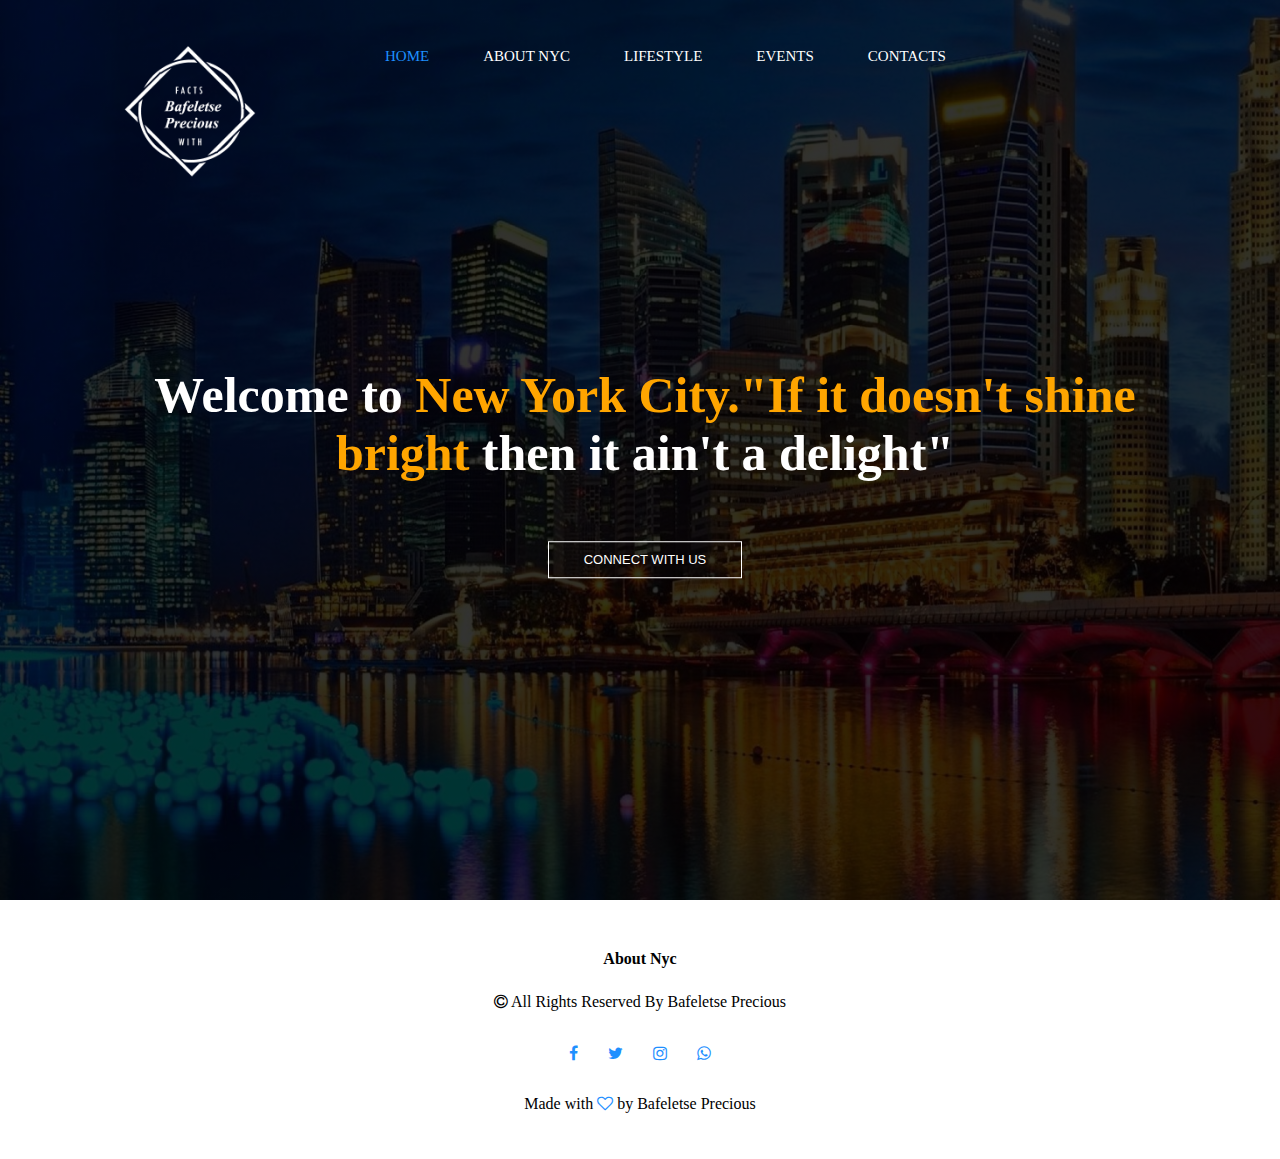
<file: WMD ASSIGNMENT 2021/index.html>
<html>
<head>
     <meta name="viewport" content="width=device-width, initial-scale=1.0">
     <title>NYC Website Homepage - Bafeletse Precious</title>
	 <link rel="stylesheet" href="mystyle.css">
	 <link rel="stylesheet" href="https://stackpath.bootstrapcdn.com/font-awesome/4.7.0/css/font-awesome.min.css">
</head>

<body class="class-for-index">
  
  <section class="header">
	
	<div class="nav-bar">
	    
		<div class="nav-logo">
		    <img src="Logo2.png">
	    </div>

        <div class="nav-links" id="nav-links">
			 <i class="fa fa-close" onclick="closeMenu()"></i>	

		<ul>
		    <a class="current" href="index.html"><li>HOME</li></a>
			<a href="aboutnyc.html"><li>ABOUT NYC</li></a>
			<a href="lifestyle.html"><li>LIFESTYLE</li></a>
			<a href="events.html"><li>EVENTS</li></a>
			<a href="contacts.html"><li>CONTACTS</li></a>
		</ul>

	 </div>
	 <i class="fa fa-bars" onclick="showMenu()"></i>	
	 </div>
	 
	 <div class="banner-title">
	    <h1>Welcome to <span>New York City."If it doesn't shine bright </span>then it ain't a delight"</h1><br>
		</br><a href="connectwithus.html"><button type="button" class="btn">CONNECT WITH US</button></a>
	</div>
 
  </section>
  
  
<!--------footer----->

<section class="footer">
   <h4>About Nyc</h4>
   <p><i class="fa fa-copyright"></i> All Rights Reserved By Bafeletse Precious</p>

   <div class="icons">
   <i class="fa fa-facebook"></i>
   <i class="fa fa-twitter"></i>
   <i class="fa fa-instagram"></i>
   <i class="fa fa-whatsapp"></i>
   </div>

   <p>Made with <i class="fa fa-heart-o"></i> by Bafeletse Precious</p>

</section>


















 <!-----------JavaScript for Toggle Menu-------->
    <script>
	    var show = document.getElementById("nav-links");
         function showMenu(){
		    show.style.right = "0";
		 
		 }
		  function closeMenu(){
		    show.style.right = "-200px";
		 }
    </script>	  
</body>
</html>
</file>
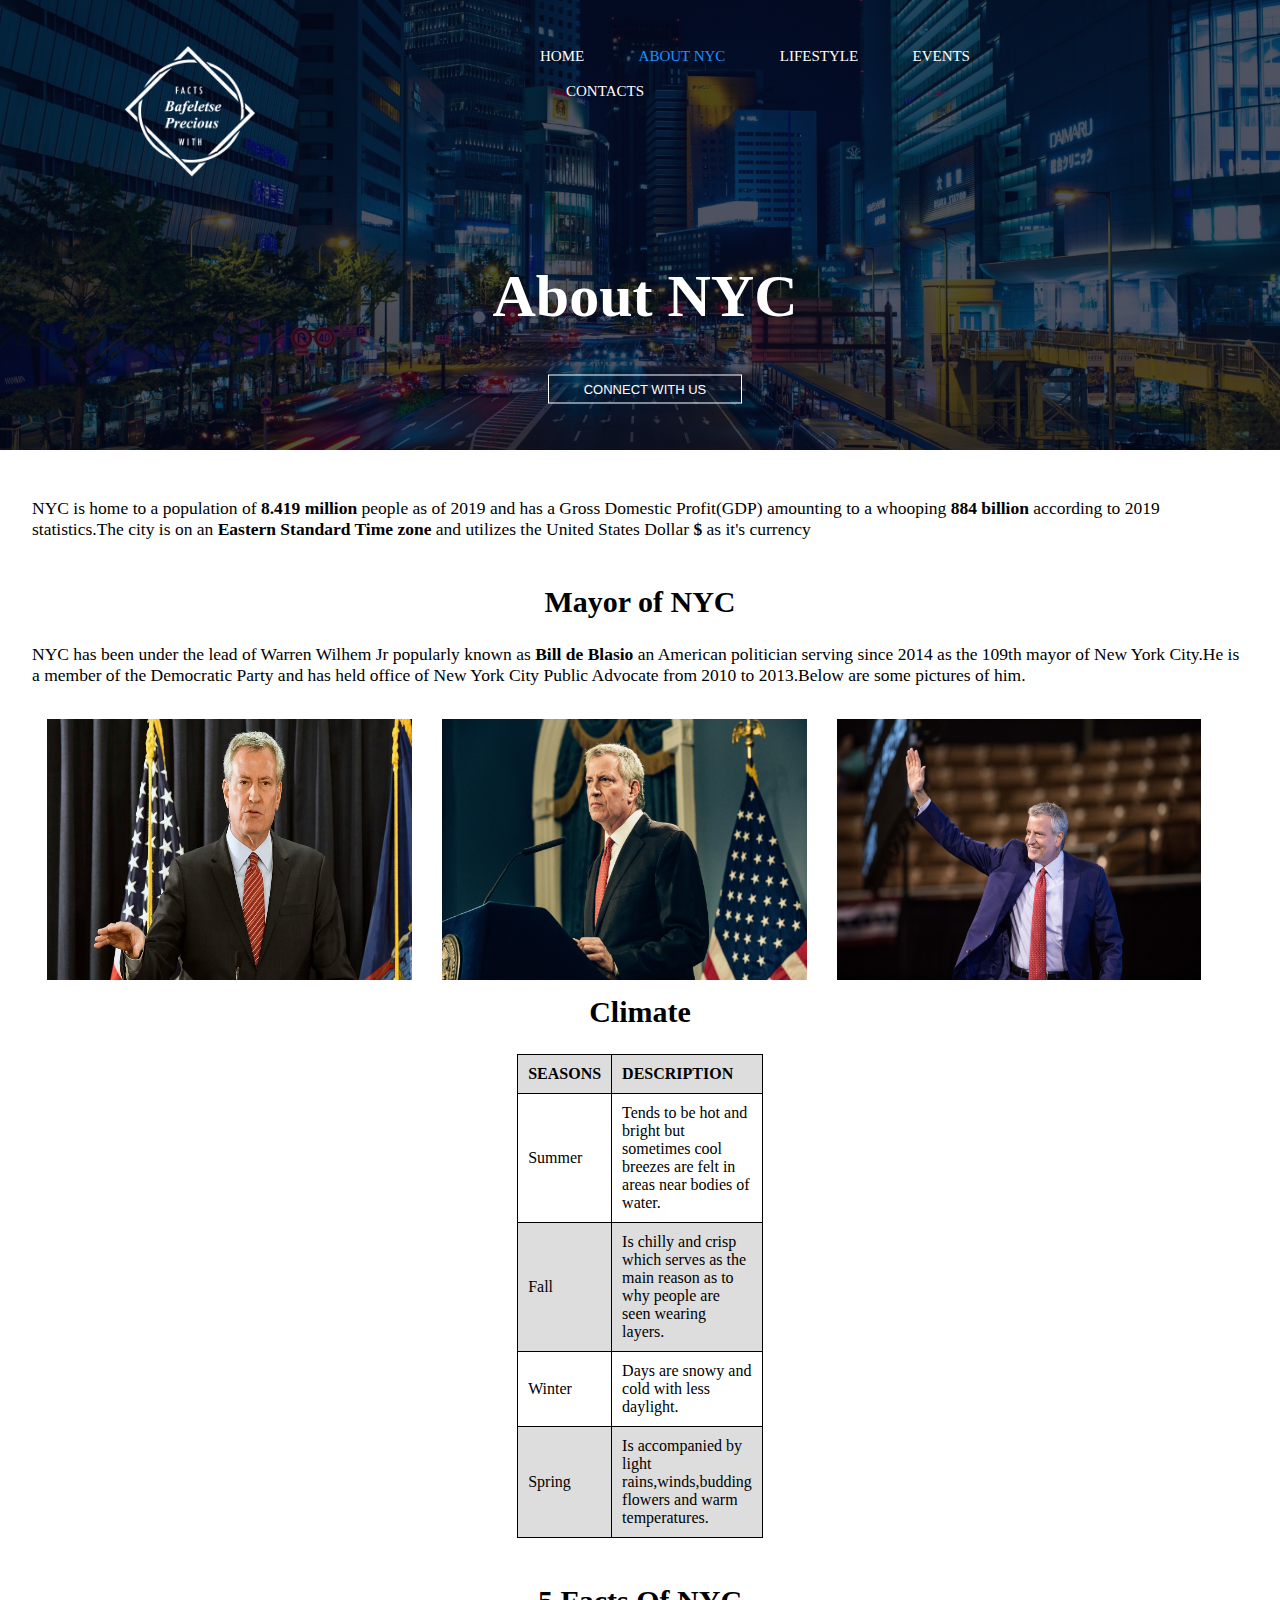
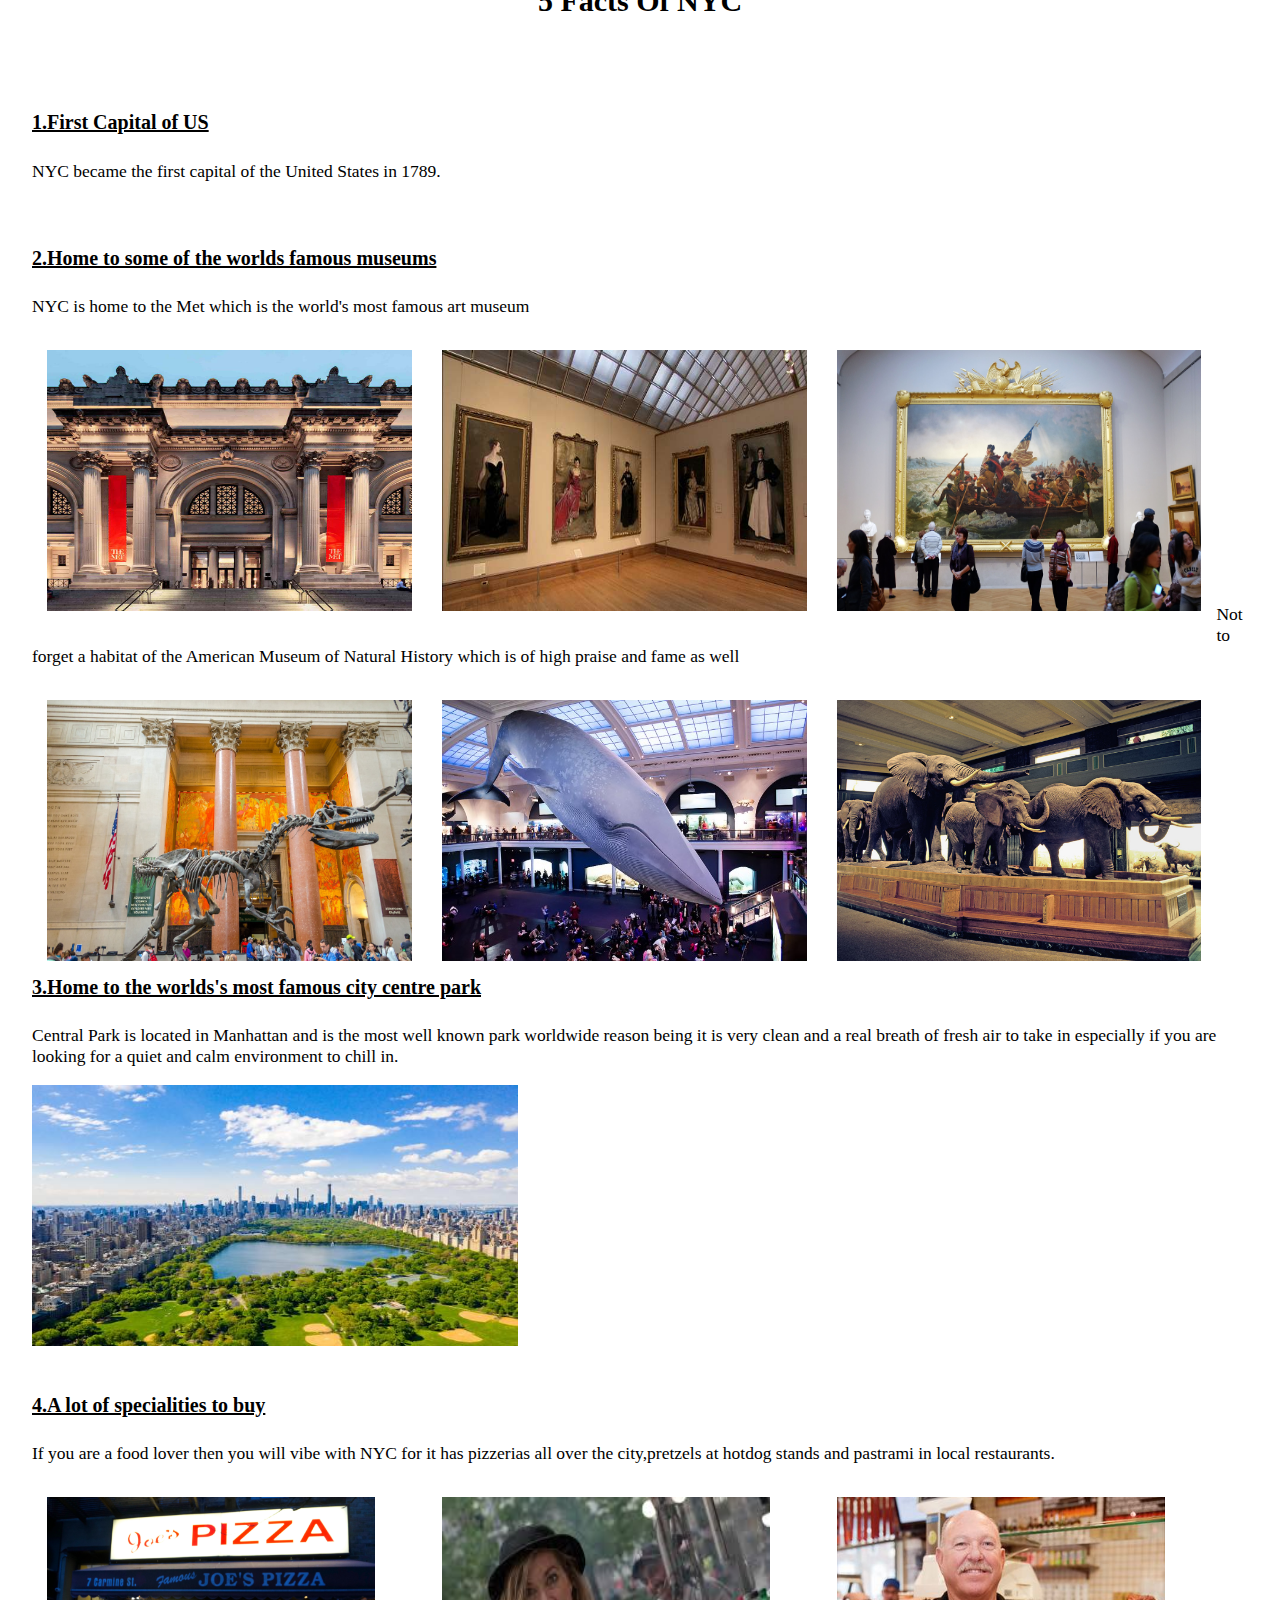
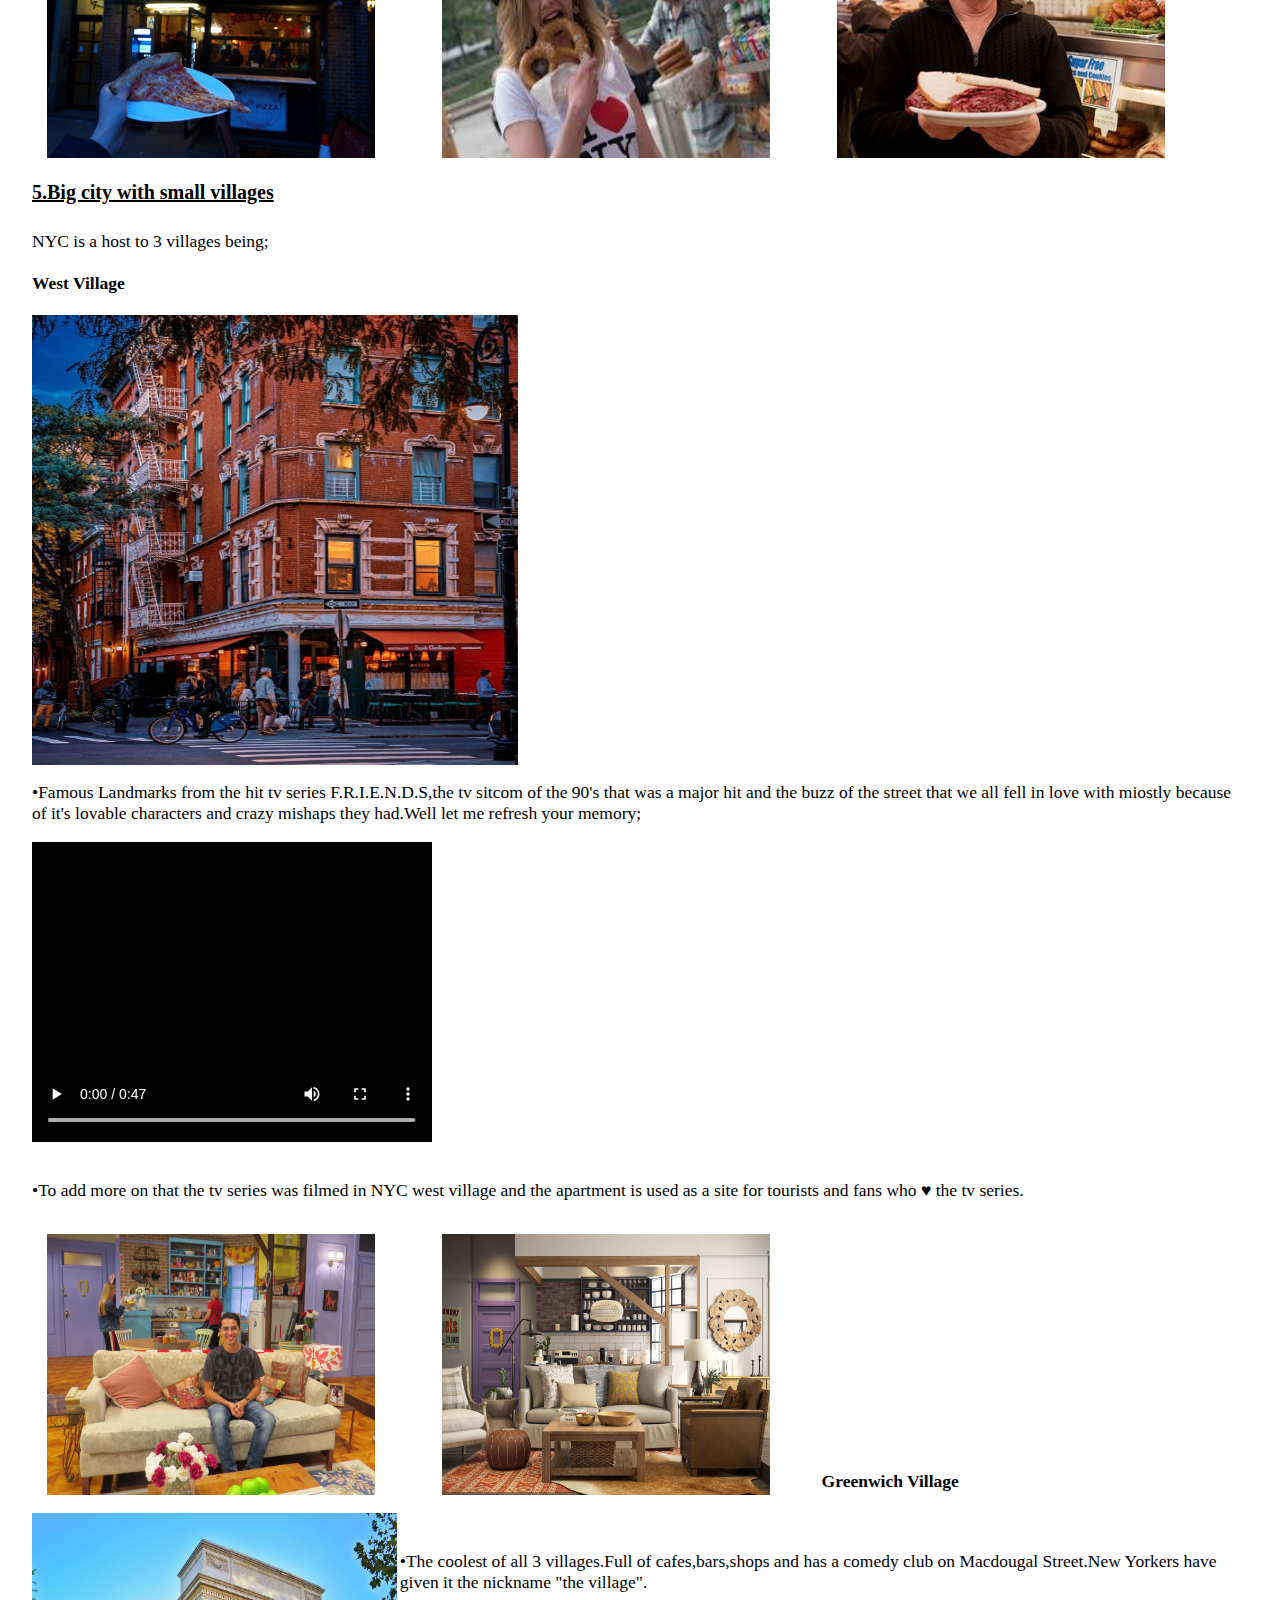
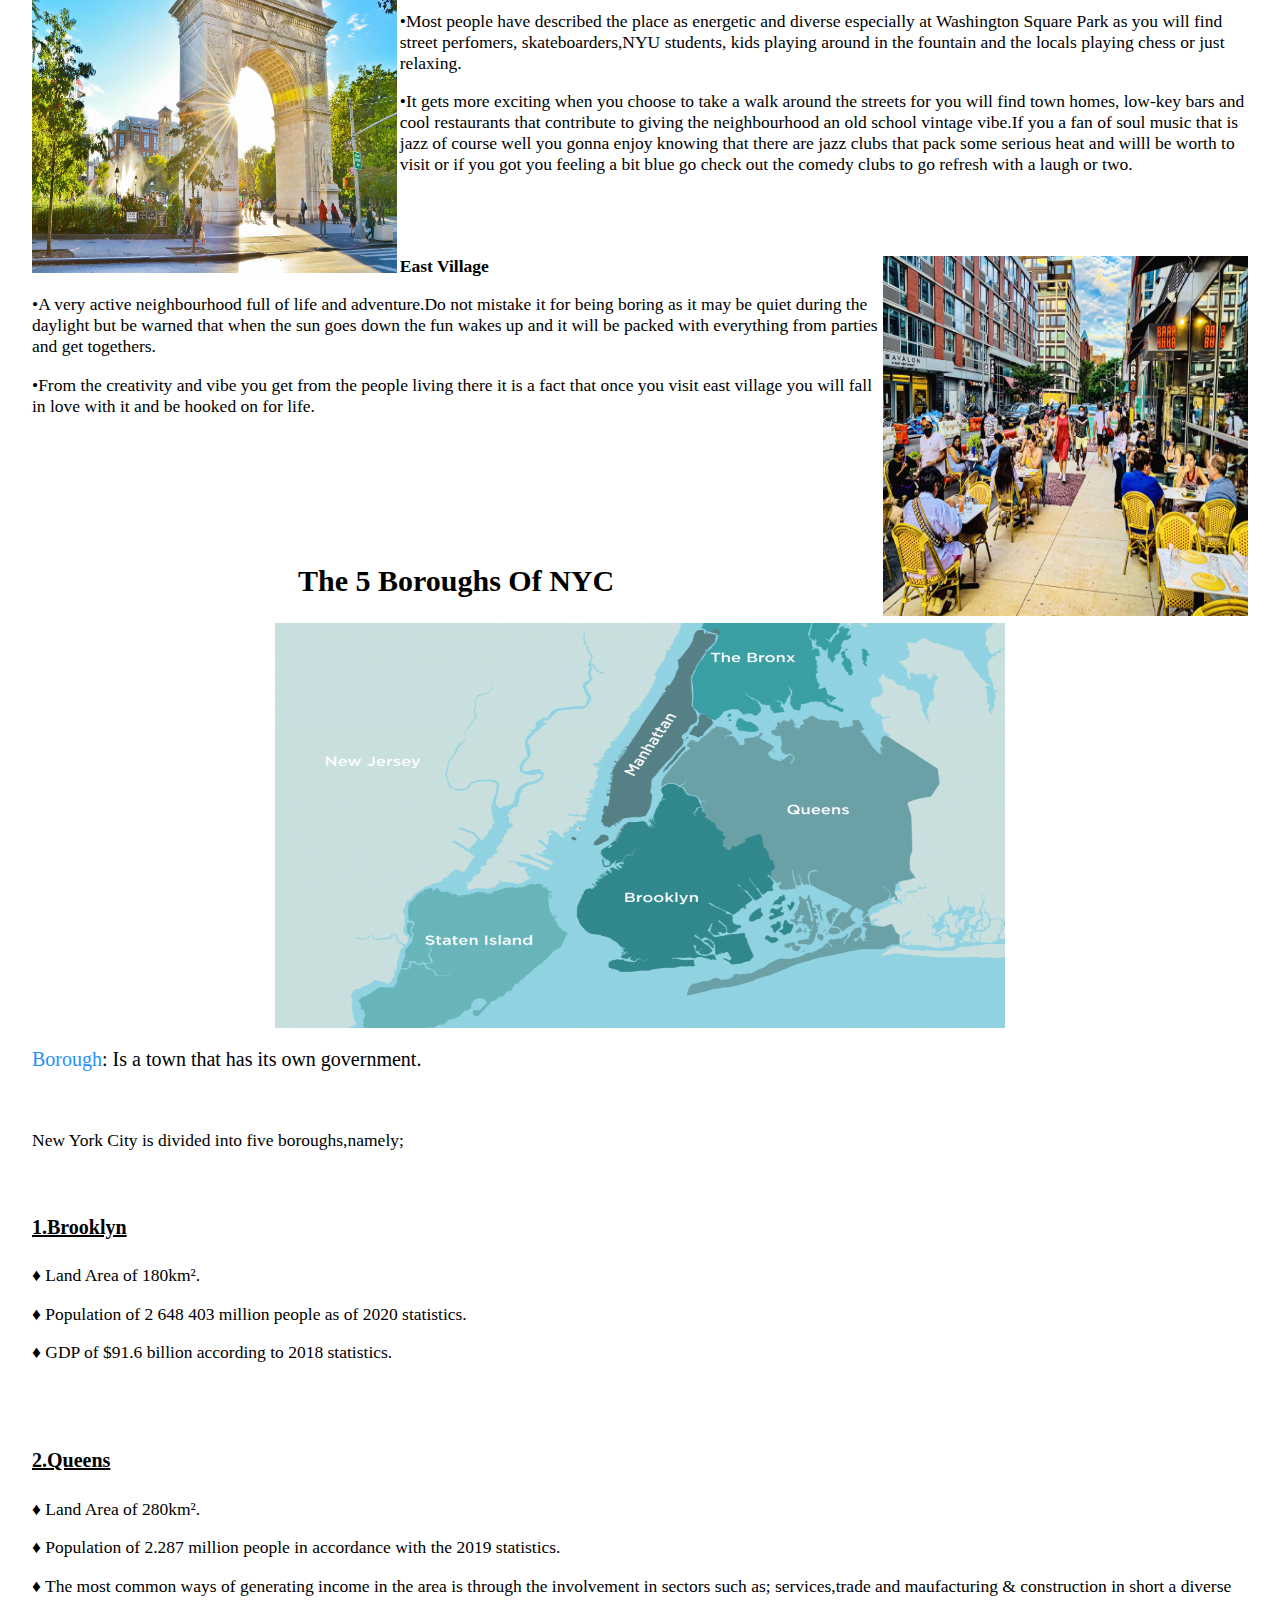
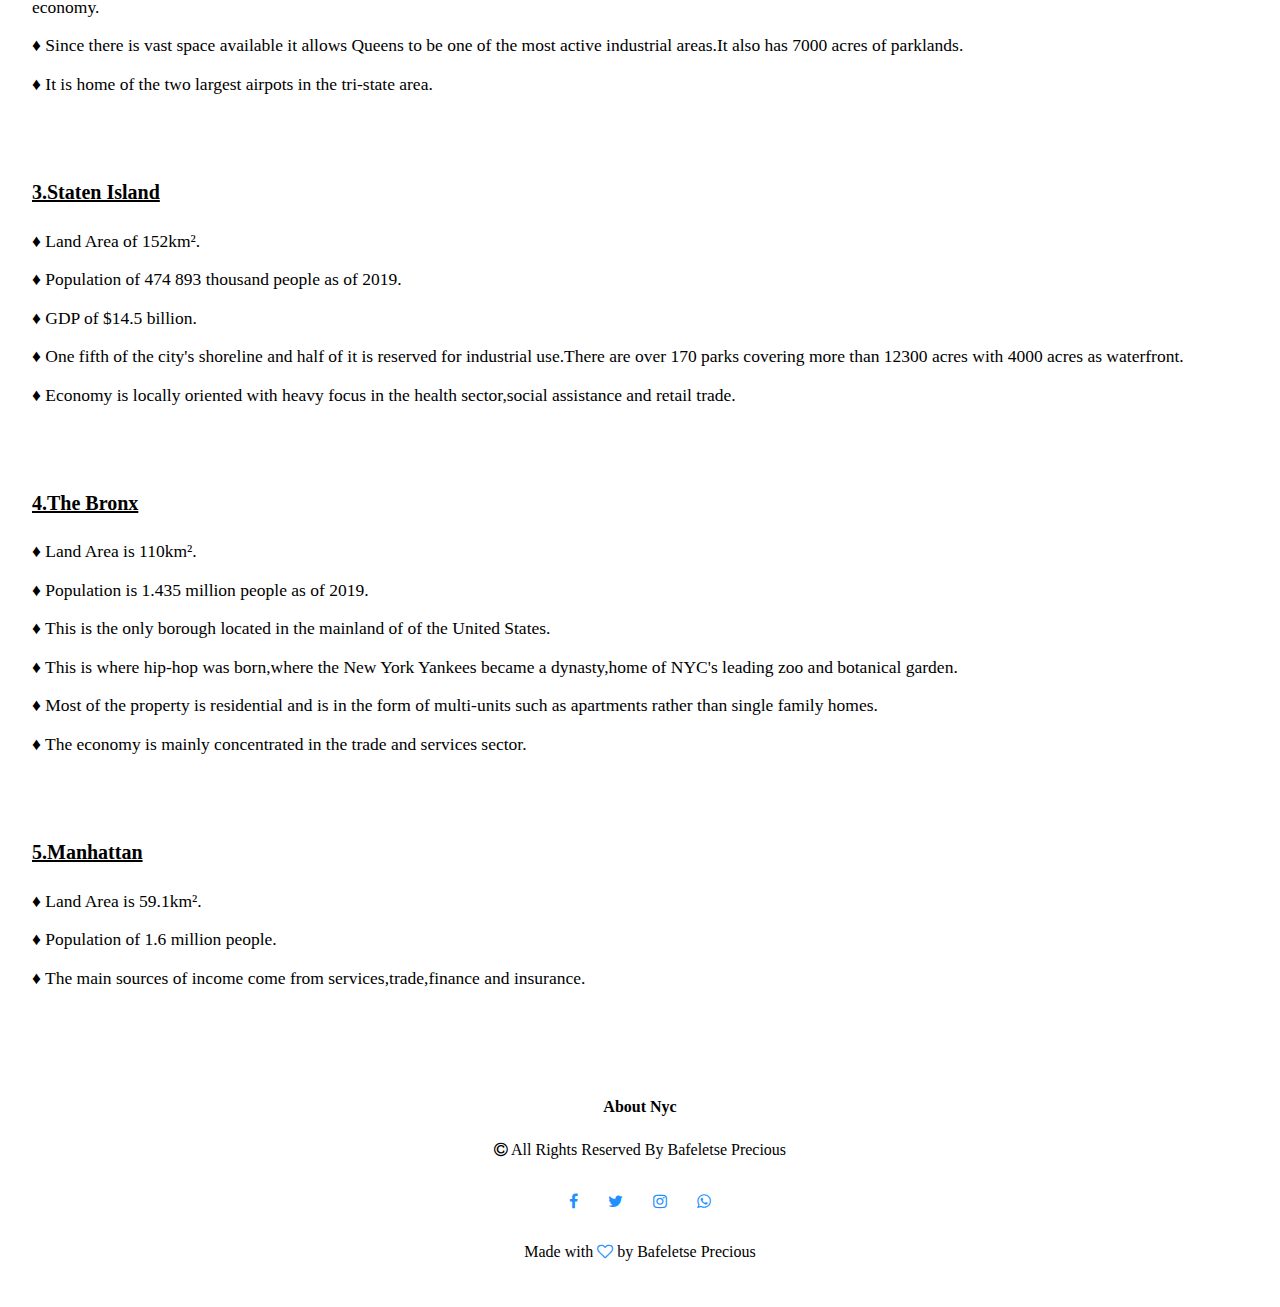
<file: WMD ASSIGNMENT 2021/aboutnyc.html>
<html>
<head>
     <meta name="viewport" content="width=device-width, initial-scale=1.0">
     <title>NYC Website about nyc page - Bafeletse Precious</title>
	 <link rel="stylesheet" href="style.css">
	 <link rel="stylesheet" href="https://stackpath.bootstrapcdn.com/font-awesome/4.7.0/css/font-awesome.min.css">
</head>

<body class="class-for-index">
  
  <section class="sub-header">
	
	<div class="nav-bar">
	   
		<div class="nav-logo">
		    <img src="Logo2.png">
	    </div>

        <div class="nav-links" id="nav-links">
			 <i class="fa fa-close" onclick="closeMenu()"></i>	

		<ul>
		    <a href="index.html"><li>HOME</li></a>
			<a class="current" href="aboutnyc.html"><li>ABOUT NYC</li></a>
			<a href="lifestyle.html"><li>LIFESTYLE</li></a>
			<a href="events.html"><li>EVENTS</li></a>
			<a href="contacts.html"><li>CONTACTS</li></a>
		</ul>
 
	 
	 </div>
	 <i class="fa fa-bars" onclick="showMenu()"></i>	
	 </div>
	 
	 <div class="banner-title">
	    <h1>About NYC</h1><br>
		<a href="connectwithus.html"><button type="button" class="btn">CONNECT WITH US</button></a>
	</div>
	 
	 
  </section>
  
  <!------ ABOUT NYC content ------>
  
  <section class="aboutnyc">
     
	 
	<p>NYC is home to a population of <b>8.419 million</b> people as of 2019 and has a Gross Domestic Profit(GDP) amounting to a whooping <b>884 billion</b> according to 2019 statistics.The city is on an <b>Eastern Standard Time zone</b> and utilizes the United States Dollar <b>$</b> as it's currency<br>
	  
	  <br><h2>Mayor of NYC</h2>
	  <p>NYC has been under the lead of Warren Wilhem Jr popularly known as <b>Bill de Blasio</b> an American politician serving since 2014 as the 109th mayor of New York City.He is a member of the Democratic Party and has held office of New York City Public Advocate from 2010 to 2013.Below are some pictures of him.</p>
	  
	  <div class="column">
	  <img src="Mayor4.jpg" alt="MAYOR NYC" height="29%" width="100%;">
	  </div>
	  
	  <div class="column">
	  <img src="Mayor2.jpg" alt="MAYOR NYC" height="29%" width="100%;">
	  </div>
	  
	  <div class="column">
	  <img src="Mayor3.jpg" alt="MAYOR NYC" height="29%" width="100%;">
	  </div>
	
	 <h2>Climate</h2>
	 
	 <table>
	 <tr>
	    <th>SEASONS</th>
		<th>DESCRIPTION</th>
	 </tr>
	 <tr>
	    <td>Summer</td>
		<td>Tends to be hot and bright but sometimes cool breezes are felt in areas near bodies of water.</td>
	 </tr>
	 <tr>
	    <td>Fall</td>
		<td>Is chilly and crisp which serves as the main reason as to why people are seen wearing layers.</td>
	 </tr>
	 <tr>
	    <td>Winter</td>
		<td>Days are snowy and cold with less daylight.</td>
	 </tr>
	 <tr>
	    <td>Spring</td>
		<td>Is accompanied by light rains,winds,budding flowers and warm temperatures.</td>
	 </tr>
	 </table>
	 
	 
	 
	 
	  
	  <br>
	  <h2>5 Facts Of NYC</h2>
	  </br>
	  
	  <br>
	  <h4>1.First Capital of US</h4>
	  <p>NYC became the first capital of the United States in 1789.</p>
	  </br>
	 
	  <h4>2.Home to some of the worlds famous museums</h4>
	  <p>NYC is home to the Met which is the world's most famous art museum</p>
	 
	  <div class="column">
	  <img src="met.jpg" alt="met NYC" style="width:100%;height:29%;">
	  </div>
	  <div class="column">
	  <img src="met2.jpg" alt="met NYC" style="width:100%;height:29%;">
	  </div>
	  <div class="column">
	  <img src="met3.jpg" alt="met NYC" style="width:100%;height:29%;">
	  </div>
	  </br>
	  
	  <br>
	  <br></br>
	  <br></br>
	  <br></br>
	  <br></br>
	  <br></br><p>Not to forget a habitat of the American Museum of Natural History which is of high praise and fame as well</p>
	  <div class="column">
	  <img src="museum.jpg" alt="the museum NYC" style="width:100%;height:29%;">
	  </div>
	  <div class="column">
	  <img src="museum2.jpg" alt="the museum NYC" style="width:100%;height:29%;">
	  </div>
	  <div class="column">
	  <img src="museum3.jpg" alt="the museum NYC" style="width:100%;height:29%;">
	  </div><br></br>
	  </br>
	
	  
	  <br></br>
	  <br></br>
	  <br>
	  <br><h4></br><br></br>3.Home to the worlds's most famous city centre park</h4>
	  <p>Central Park is located in Manhattan and is the most well known park worldwide reason being it is very clean and a real breath of fresh air to take in especially if you are looking for a quiet and calm environment to chill in.</p>
	  <img src="NYC central park 2.jpg" alt="NYC central park" style="width:40%;height:29%;">
	  </br>
	  
	  <br>
	  <h4>4.A lot of specialities to buy</h4>
	  <p>If you are a food lover then you will vibe with NYC for it has pizzerias all over the city,pretzels at hotdog stands and pastrami in local restaurants.</p>
	  <div class="column">
	  <img src="pizza.jpg" alt="pizza NYC" style="width:90%;height:29%;">
	  </div>
	  <div class="column">
	  <img src="pretzels.jpg" alt="pretzels NYC" style="width:90%;height:29%;">
	  </div>
	  <div class="column">
	  <img src="pastrami.jpg" alt="pastrami NYC" style="width:90%;height:29%;">
	  </div>
	  </br><br></br><br></br><br></br>
	  
	  <br></br><br></br>
	  <br></br><h4>5.Big city with small villages</h4>
	  
	  <p>NYC is a host to 3 villages being;<br>
	  
	  <br><b>West Village</b></br>
	  <br><img src="west.jpg" alt="west village" style="width:40%;height:50%;">
	  <p>•Famous Landmarks from the hit tv series F.R.I.E.N.D.S,the tv sitcom of the 90's that was a major hit and the buzz of the street that we all fell in love with miostly because of it's lovable characters and crazy mishaps they had.Well let me refresh your memory;</p>
	  <video width="400" height="300" controls>
      <source src="theme song.mp4" type="video/mp4" alt="Your browser does not support HTML video.">
      </video>
	  <br></br>
	  <p>•To add more on that the tv series was filmed in NYC west village and the apartment is used as a site for tourists and fans who ♥ the tv series.</p>
      
	  <div class="column">
	  <img src="apartment.jpg" alt="friends apartment" style="width:90%;height:29%;">
	  </div>
	  
	  <div class="column">
	  <img src="apartment2.jpg" alt="friends apartment" style="width:90%;height:29%;">
	  </div>
	  
	  </br><br></br><br></br><br></br>
	  
	  <br></br><br></br> 
	 
	  <br><b>Greenwich Village</b></br>
	  <br><img src="Greenwich.jpg" alt="greenwich village" align="left" style="width:30%;height:40%;"></br>
	  <p>•The coolest of all 3 villages.Full of cafes,bars,shops and has a comedy club on Macdougal Street.New Yorkers have given it the nickname "the village".</p>
	  <p>•Most people have described the place as energetic and diverse especially at Washington Square Park as you will find street perfomers, skateboarders,NYU students, kids playing around in the fountain and the locals playing chess or just relaxing.</p>
	  <p>•It gets more exciting when you choose to take a walk around the streets for you will find town homes, low-key bars and cool restaurants that contribute to giving the neighbourhood an old school vintage vibe.If you a fan of soul music that is jazz of course well you gonna enjoy knowing that there are jazz clubs that pack some serious heat and willl be worth to visit or if you got you feeling a bit blue go check out the comedy clubs to go refresh with a laugh or two.</p>
	  <br></br>
	  
	  
	  <br><b>East Village</b>
	  <img src="east.jpg" alt="east village" align="right" style="width:30%;height:40%;"></br>
	  <p>•A very active neighbourhood full of life and adventure.Do not mistake it for being boring as it may be quiet during the daylight but be warned that when the sun goes down the fun wakes up and it will be packed with everything from parties and get togethers.</p>
	  <p>•From the creativity and vibe you get from the people living there it is a fact that once you visit east village you will fall in love with it and be hooked on for life.</p>
	  
	  
	  <br><br></br><br></br>
	  
	  <h2>The 5 Boroughs Of NYC</h2>
	  
	  <img src="nyc boroughs2.png" alt="nyc boroughs" style="width:60%;height:45%;" class="center">
	  
	  <p style="font-size:20px">
	  <span>Borough</span>: Is a town that has its own government.
	  </p><br>
	  
	  <p>New York City is divided into five boroughs,namely;</p>
	  
	  <br><h4>1.Brooklyn</h4>
	  <p>♦ Land Area of 180km².</p>
	  <p>♦ Population of 2 648 403 million people as of 2020 statistics.</p>
	  <p>♦ GDP of $91.6 billion according to 2018 statistics.</p>
	  </br>
	  
	  <br><h4>2.Queens</h4>
	  <p>♦ Land Area of 280km².</p>
	  <p>♦ Population of 2.287 million people in accordance with the 2019 statistics.</p>
	  <p>♦ The most common ways of generating income in the area is through the involvement in sectors such as; services,trade and maufacturing & construction in short a diverse economy.</p>
	  <p>♦ Since there is vast space available it allows Queens to be one of the most active industrial areas.It also has 7000 acres of parklands.</p>
	  <p>♦ It is home of the two largest airpots in the tri-state area.</p>
	  </br>
	  
	  <br><h4>3.Staten Island</h4>
	  <p>♦ Land Area of 152km².</p>
	  <p>♦ Population of 474 893 thousand people as of 2019.</p>
	  <p>♦ GDP of $14.5 billion.</p>
	  <p>♦ One fifth of the city's shoreline and half of it is reserved for industrial use.There are over 170 parks covering more than 12300 acres with 4000 acres as waterfront.</p>
	  <p>♦ Economy is locally oriented with heavy focus in the health sector,social assistance and retail trade.</p>
	  </br>
	  
	  <br><h4>4.The Bronx</h4>
	  <p>♦ Land Area is 110km².</p>
	  <p>♦ Population is 1.435 million people as of 2019.</p>
	  <p>♦ This is the only borough located in the mainland of of the United States.</p>
	  <p>♦ This is where hip-hop was born,where the New York Yankees became a dynasty,home of NYC's leading zoo and botanical garden.</p>
	  <p>♦ Most of the property is residential and is in the form of multi-units such as apartments rather than single family homes.</p>
	  <p>♦ The economy is mainly concentrated in the trade and services sector.</p>
	  </br>
	  
	  <br><h4>5.Manhattan</h4>
	  <p>♦ Land Area is 59.1km².</p>
	  <p>♦ Population of 1.6 million people.</p>
	  <p>♦ The main sources of income come from services,trade,finance and insurance.</p>
	  </br>
	 
	  </br>
   
   </section>



<!--------footer----->

<section class="footer">
   <h4>About Nyc</h4>
   <p><i class="fa fa-copyright"></i> All Rights Reserved By Bafeletse Precious</p>
<div class="icons">
<i class="fa fa-facebook"></i>
<i class="fa fa-twitter"></i>
<i class="fa fa-instagram"></i>
<i class="fa fa-whatsapp"></i>
</div>
<p>Made with <i class="fa fa-heart-o"></i> by Bafeletse Precious</p>
</section>


















 <!-----------JavaScript for Toggle Menu-------->
    <script>
	    var show = document.getElementById("nav-links");
         function showMenu(){
		    show.style.right = "0";
		 
		 }
		  function closeMenu(){
		    show.style.right = "-200px";
		 }
    </script>	  
</body>
</html>
</file>
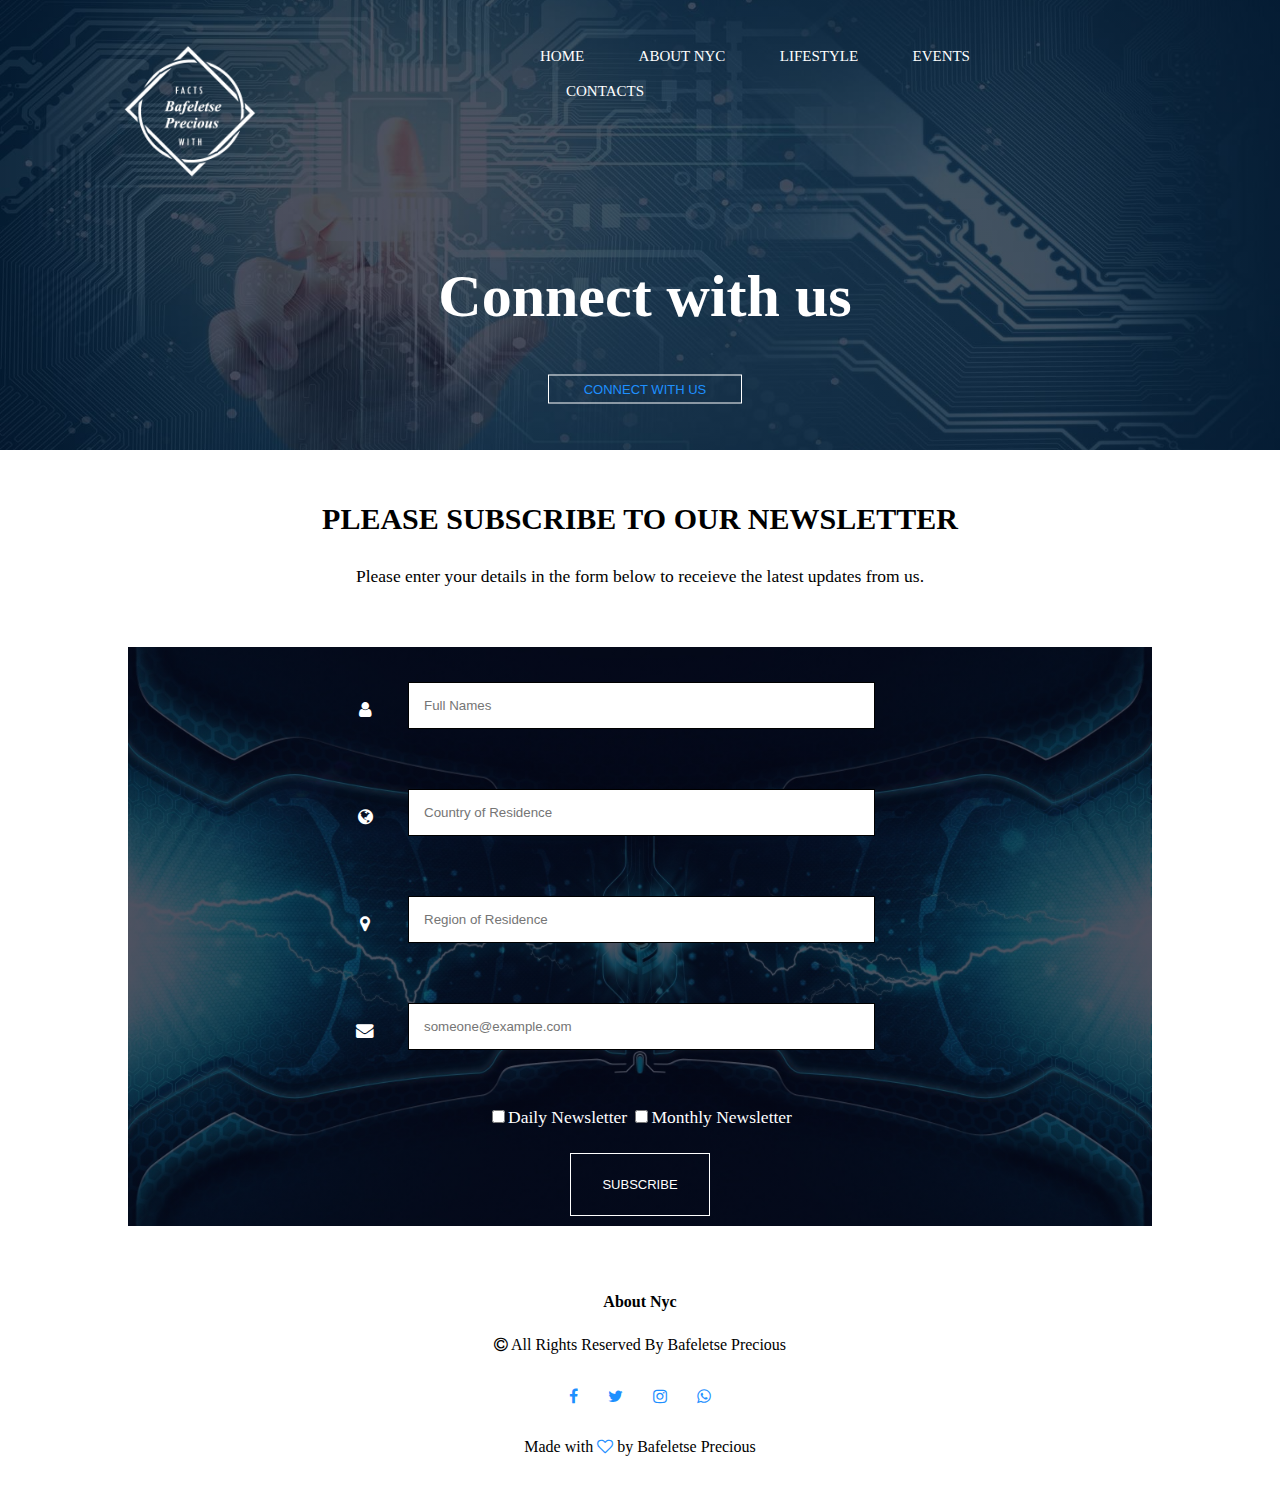
<file: WMD ASSIGNMENT 2021/connectwithus.html>
<html>
<head>
     <meta name="viewport" content="width=device-width, initial-scale=1.0">
     <title>NYC Website Connect with us page - Bafeletse Precious</title>
	 <link rel="stylesheet" href="style.css">
	 <link rel="stylesheet" href="https://stackpath.bootstrapcdn.com/font-awesome/4.7.0/css/font-awesome.min.css">
</head>

<body class="class-for-index">
  
  <section class="fifth-header">
	
	<div class="nav-bar">
	   
		<div class="nav-logo">
		    <img src="Logo2.png">
	    </div>

        <div class="nav-links" id="nav-links">
			 <i class="fa fa-close" onclick="closeMenu()"></i>	

		<ul>
		    <a href="index.html"><li>HOME</li></a>
			<a href="aboutnyc.html"><li>ABOUT NYC</li></a>
			<a href="lifestyle.html"><li>LIFESTYLE</li></a>
			<a href="events.html"><li>EVENTS</li></a>
			<a href="contacts.html"><li>CONTACTS</li></a>
		</ul>
 
	 
	 </div>
	 <i class="fa fa-bars" onclick="showMenu()"></i>	
	 </div>
	 
	 <div class="banner-title">
	    <h1>Connect with us</h1><br>
		<a href="connectwithus.html"><button type="button" class="btn">CONNECT WITH US</button></a>
	</div>  
  </section>
  
  <section class="connectwithus">
  <h3>PLEASE SUBSCRIBE TO OUR NEWSLETTER</h3>
  
  <p>Please enter your details in the form below to receieve the latest updates from us.</p>
  
  <br></br>
  <form action="thankyou.html">
  
  <div class="note">
		 <i class="fa fa-user icon"></i>
        <input type="text" placeholder="Full Names" name="name" required>  
  </div>	
	
	 <div class="note">
		 <i class="fa fa-globe icon"></i>
	     <input type="text" placeholder="Country of Residence" name="country" required>
	 </div>    
		 
	 <div class="note">
		 <i class="fa fa-map-marker icon"></i>
	     <input type="text" placeholder="Region of Residence" name="region" required>
     </div>	 
	 
	<div class="note">
		 <i class="fa fa-envelope icon"></i>
	     <input type="text" placeholder="someone@example.com" name="email" required>
    </div>

   <label>
      <input type="checkbox" unchecked="unchecked" name="subscribe">Daily Newsletter
   </label>
   <label>
      <input type="checkbox" unchecked="unchecked" name="subscribe">Monthly Newsletter
   </label>
   
   
   <div class="note">
       <button type="submit">SUBSCRIBE</button></a>
	</div>

    </form>	
  
  </section>



<!--------footer----->

<section class="footer">

   <h4>About Nyc</h4>
   <p><i class="fa fa-copyright"></i> All Rights Reserved By Bafeletse Precious</p>

   <div class="icons">
     <i class="fa fa-facebook"></i>
     <i class="fa fa-twitter"></i>
     <i class="fa fa-instagram"></i>
     <i class="fa fa-whatsapp"></i>
   </div>
    <p>Made with <i class="fa fa-heart-o"></i> by Bafeletse Precious</p>

</section>


















 <!-----------JavaScript for Toggle Menu-------->
    <script>
	    var show = document.getElementById("nav-links");
         function showMenu(){
		    show.style.right = "0";
		 
		 }
		  function closeMenu(){
		    show.style.right = "-200px";
		 }
    </script>	  
</body>
</html>
</file>
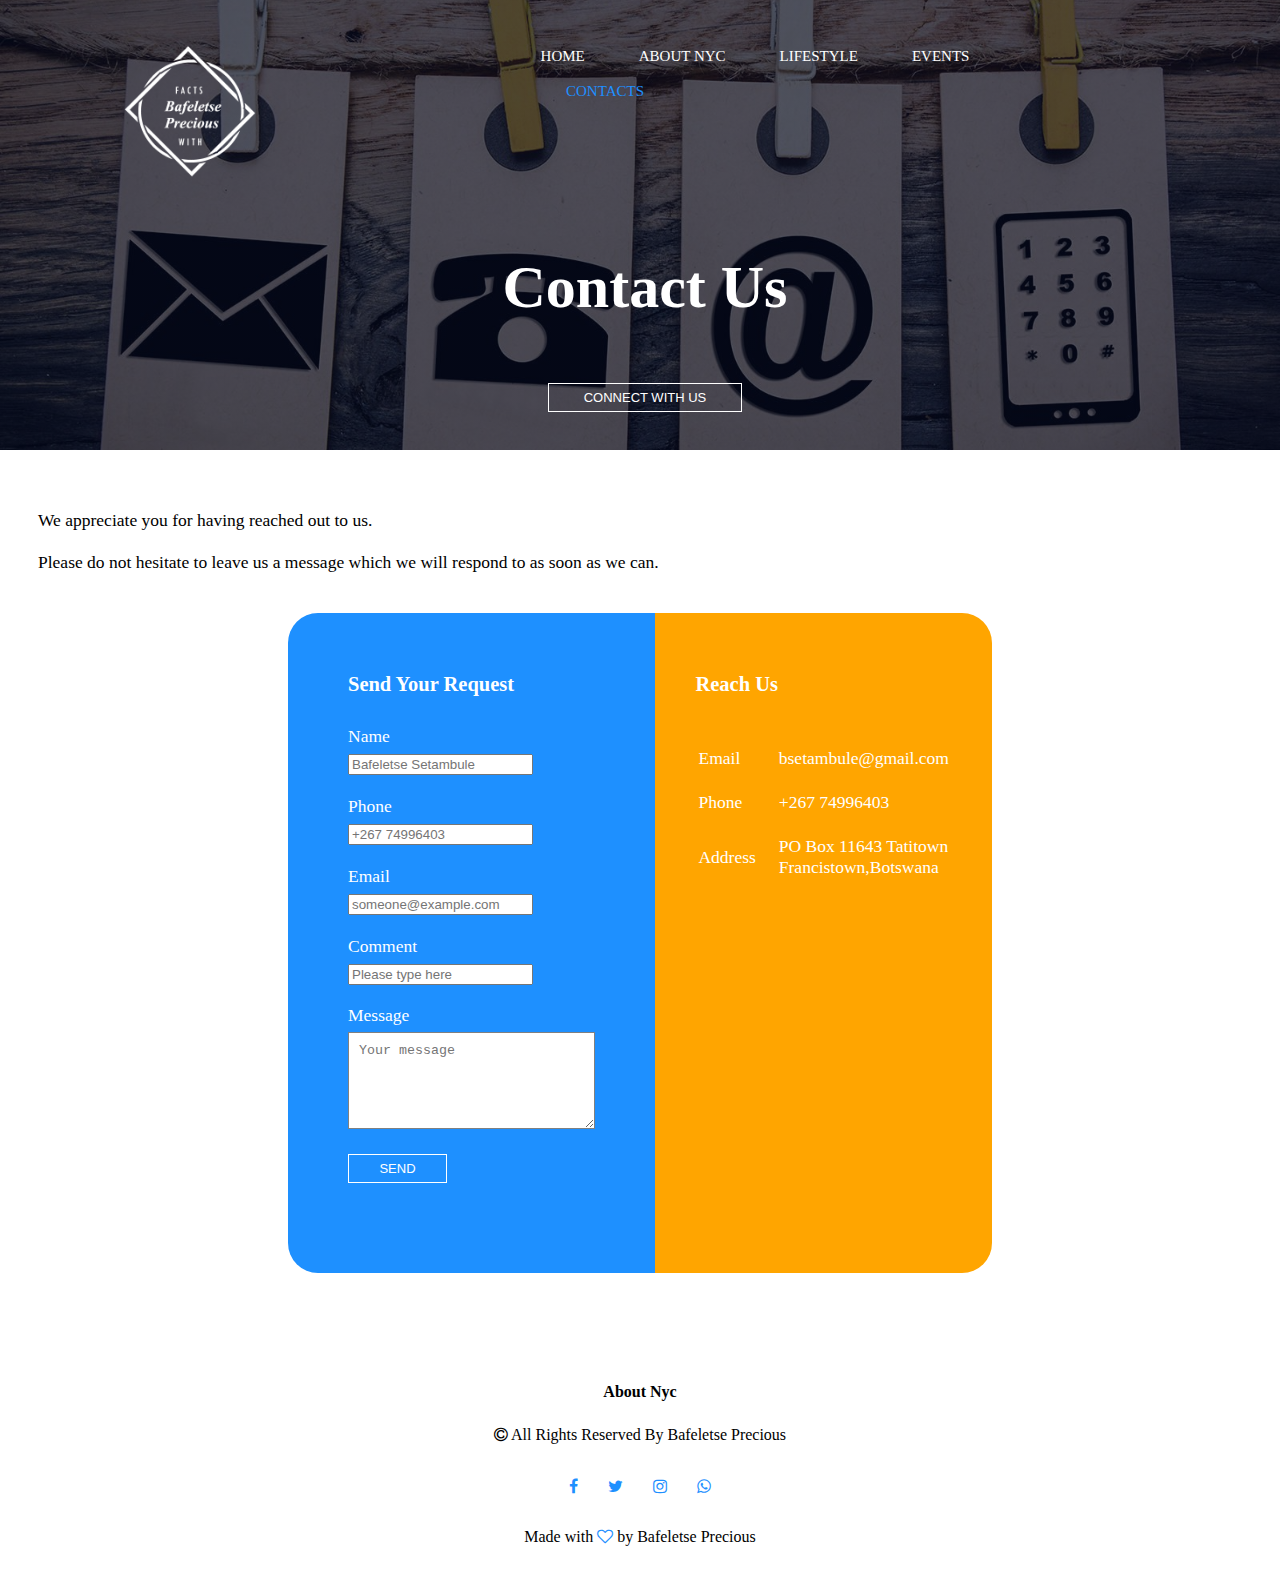
<file: WMD ASSIGNMENT 2021/contacts.html>
<!DOCTYPE html>
<html lang="en" 
 <head>
    <meta charset="utf-8">
	<title>CONTACT US FORM- BAFELETSE PRECIOUS</title>
	<link rel="stylesheet" href="cstyle.css">
	<link rel="stylesheet" href="https://stackpath.bootstrapcdn.com/font-awesome/4.7.0/css/font-awesome.min.css">
</head>

<body class="class-for-index">
  
  <section class="fifth-header">
	
	<div class="nav-bar">
	   
		<div class="nav-logo">
		    <img src="Logo2.png">
	    </div>

        <div class="nav-links" id="nav-links">
			 <i class="fa fa-close" onclick="closeMenu()"></i>	

		<ul>
		    <a href="index.html"><li>HOME</li></a>
			<a href="aboutnyc.html"><li>ABOUT NYC</li></a>
			<a href="lifestyle.html"><li>LIFESTYLE</li></a>
			<a href="events.html"><li>EVENTS</li></a>
			<a class="current" href="contacts.html"><li>CONTACTS</li></a>
		</ul>
 
	 
	 </div>
	 <i class="fa fa-bars" onclick="showMenu()"></i>	
	 </div>
	 
	 <div class="banner-title">
	    <h1>Contact Us</h1><br>
		<a href="connectwithus.html"><button type="button" class="btn">CONNECT WITH US</button></a>
	</div>
  
  </section>

<section class="class-for-contacts">
        <div class="container">
	    
        <p>We appreciate you for having reached out to us.<br></br>Please do not hesitate to leave us a message which we will respond to as soon as we can.</p>
		
		<div class="contact-box">
		    <div class="contact-left">
			    <h3>Send Your Request</h3>
				<form>
				   
				   <div class="input-row">
				       <div class="input-group">
					       <label>Name</label>
						   <input type="text" placeholder="Bafeletse Setambule" required>
					   </div>
					   <br><div class="input-group">
					       <label>Phone</label>
						   <input type="text" placeholder="+267 74996403" required>
					   </div>
					   <br><div class="input-group">
					       <label>Email</label>
						   <input type="email" placeholder="someone@example.com" required>
					   </div>
				       <br><div class="input-group">
					       <label>Comment</label>
						   <input type="text" placeholder="Please type here" required>
					   </div>
				    
					</div>
					
					<label>Message</label>
					<textarea rows="5" placeholder="Your message"></textarea>
				
				    <button type="submit">SEND</button>
				   </form>
			</div>
			<div class="contact-right">
			    <h3>Reach Us</h3>
				
				<table>
				<tr>
				    <td>Email</td>
					<td>bsetambule@gmail.com</td>
				</tr>
				<tr>
				    <td>Phone</td>
					<td>+267 74996403</td>
				</tr>
				<tr>
				    <td>Address</td>
					<td>PO Box 11643 Tatitown<br>Francistown,Botswana</td>
				</tr>
				
				</table>
			
			</div>
        </div>		
	</div>	
	

	
	<!--------footer----->

<section class="footer">
   <h4>About Nyc</h4>
   <p><i class="fa fa-copyright"></i> All Rights Reserved By Bafeletse Precious</p>
<div class="icons">
<i class="fa fa-facebook"></i>
<i class="fa fa-twitter"></i>
<i class="fa fa-instagram"></i>
<i class="fa fa-whatsapp"></i>
</div>
<p>Made with <i class="fa fa-heart-o"></i> by Bafeletse Precious</p>
</section>
	
</section>	
</body>
</html>



<!-----------JavaScript for Toggle Menu-------->
    <script>
	    var show = document.getElementById("nav-links");
         function showMenu(){
		    show.style.right = "0";
		 
		 }
		  function closeMenu(){
		    show.style.right = "-200px";
		 }
    </script>
</file>
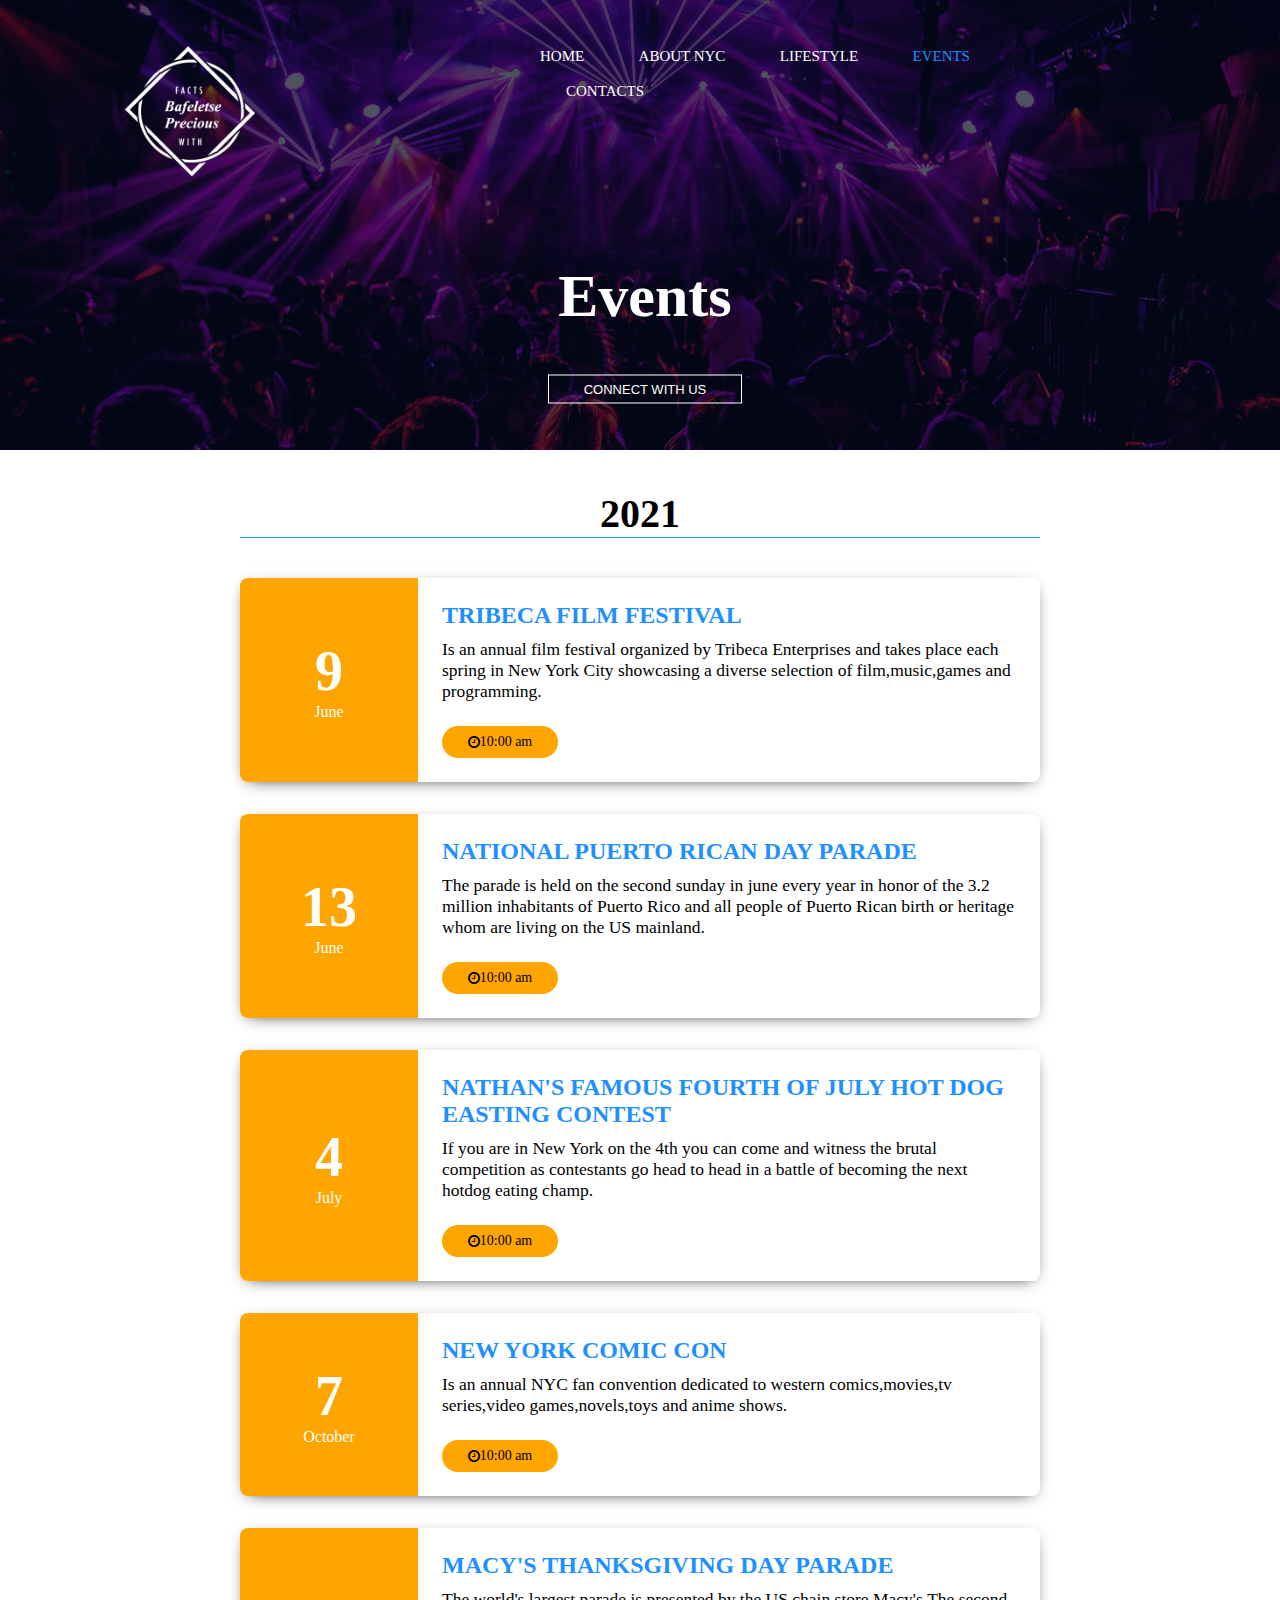
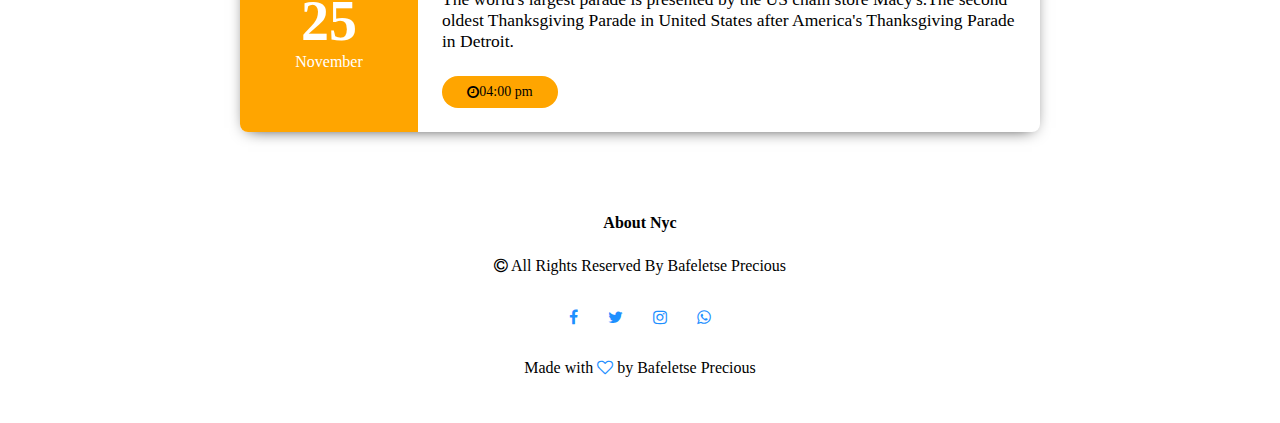
<file: WMD ASSIGNMENT 2021/events.html>
<html>
<head>
     <meta name="viewport" content="width=device-width, initial-scale=1.0">
     <title>NYC Website events page- Bafeletse Precious</title>
	 <link rel="stylesheet" href="style.css">
	 <link rel="stylesheet" href="https://stackpath.bootstrapcdn.com/font-awesome/4.7.0/css/font-awesome.min.css">
</head>

<body class="class-for-index">
  
  <section class="fourth-header">
	
	<div class="nav-bar">
	   
		<div class="nav-logo">
		    <img src="Logo2.png">
	    </div>

        <div class="nav-links" id="nav-links">
			 <i class="fa fa-close" onclick="closeMenu()"></i>	

		<ul>
		    <a href="index.html"><li>HOME</li></a>
			<a href="aboutnyc.html"><li>ABOUT NYC</li></a>
			<a href="lifestyle.html"><li>LIFESTYLE</li></a>
			<a class="current" href="events.html"><li>EVENTS</li></a>
			<a href="contacts.html"><li>CONTACTS</li></a>
		</ul>
 
	 
	 </div>
	 <i class="fa fa-bars" onclick="showMenu()"></i>	
	 </div>
	 
	 <div class="banner-title">
	    <h1>Events</h1><br>
		<a href="connectwithus.html"><button type="button" class="btn">CONNECT WITH US</button></a>
	</div>
	 
	 
  </section>
  
<!----------event calendar------->
  <div class="event-container">
       <h3 class="year">2021</h3>
	 
	 
	   <div class="event">
	         <div class="event-left">
	            <div class="event-date">
				   <div class="date">9</div>
				   <div class="month">June</div>
				</div>
	         </div> 
	   
            <div class="event-right"> 	   
	            <h3 class="event-title">Tribeca Film Festival</h3>
				
				<div class="event-description">
				    Is an annual film festival organized by Tribeca Enterprises and takes place each spring in New York City showcasing a diverse selection  of film,music,games and programming.
				</div>
				
				<div class="event-timing">
				<i class="fa fa-clock-o" aria-hidden="true"></i>10:00 am
				</div>
	        </div>     
	   </div>
   
        <div class="event">
	         <div class="event-left">
	            <div class="event-date">
				   <div class="date">13</div>
				   <div class="month">June</div>
				</div>
	         </div> 
	   
            <div class="event-right"> 	   
	            <h3 class="event-title">National Puerto Rican Day Parade</h3>
				
				<div class="event-description">
				    The parade is held on the second sunday in june every year in honor of the 3.2 million inhabitants of Puerto Rico and all people of Puerto Rican birth or heritage whom are living on the US mainland.
				</div>
				
				<div class="event-timing">
				<i class="fa fa-clock-o" aria-hidden="true"></i>10:00 am
				</div>
	        </div>     
	    </div>

         <div class="event">
	         <div class="event-left">
	            <div class="event-date">
				   <div class="date">4</div>
				   <div class="month">July</div>
				</div>
	         </div> 
	   
            <div class="event-right"> 	   
	            <h3 class="event-title">Nathan's Famous Fourth Of July Hot Dog Easting Contest</h3>
				
				<div class="event-description">
				    If you are in New York on the 4th you can come and witness the brutal competition as contestants go head to head in a battle of becoming the next hotdog eating champ.
				</div>
				
				<div class="event-timing">
				<i class="fa fa-clock-o" aria-hidden="true"></i>10:00 am
				</div>
	        </div>     
	    </div>	   
    
	    <div class="event">
	         <div class="event-left">
	            <div class="event-date">
				   <div class="date">7</div>
				   <div class="month">October</div>
				</div>
	         </div> 
	   
            <div class="event-right"> 	   
	            <h3 class="event-title">New York Comic Con</h3>
				
				<div class="event-description">
				    Is an annual NYC fan convention dedicated to western comics,movies,tv series,video games,novels,toys and anime shows.
				</div>
				
				<div class="event-timing">
				<i class="fa fa-clock-o" aria-hidden="true"></i>10:00 am
				</div>
	        </div>     
	   </div>
	   
	   
	    <div class="event">
	         <div class="event-left">
	            <div class="event-date">
				   <div class="date">25</div>
				   <div class="month">November</div>
				</div>
	         </div> 
	   
            <div class="event-right"> 	   
	            <h3 class="event-title">Macy's Thanksgiving Day Parade</h3>
				
				<div class="event-description">
				    The world's largest parade is presented by the US chain store Macy's.The second oldest Thanksgiving Parade in United States after America's Thanksgiving Parade in Detroit.
				</div>
				
				<div class="event-timing">
				<i class="fa fa-clock-o" aria-hidden="true"></i>04:00 pm
				</div>
	        </div>     
	    </div>
	   
	    
	   
   </div>	 



















<!--------footer----->

<section class="footer">
   <h4>About Nyc</h4>
   <p><i class="fa fa-copyright"></i> All Rights Reserved By Bafeletse Precious</p>
<div class="icons">
<i class="fa fa-facebook"></i>
<i class="fa fa-twitter"></i>
<i class="fa fa-instagram"></i>
<i class="fa fa-whatsapp"></i>
</div>
<p>Made with <i class="fa fa-heart-o"></i> by Bafeletse Precious</p>
</section>


















 <!-----------JavaScript for Toggle Menu-------->
    <script>
	    var show = document.getElementById("nav-links");
         function showMenu(){
		    show.style.right = "0";
		 
		 }
		  function closeMenu(){
		    show.style.right = "-200px";
		 }
    </script>	  
</body>
</html>
</file>
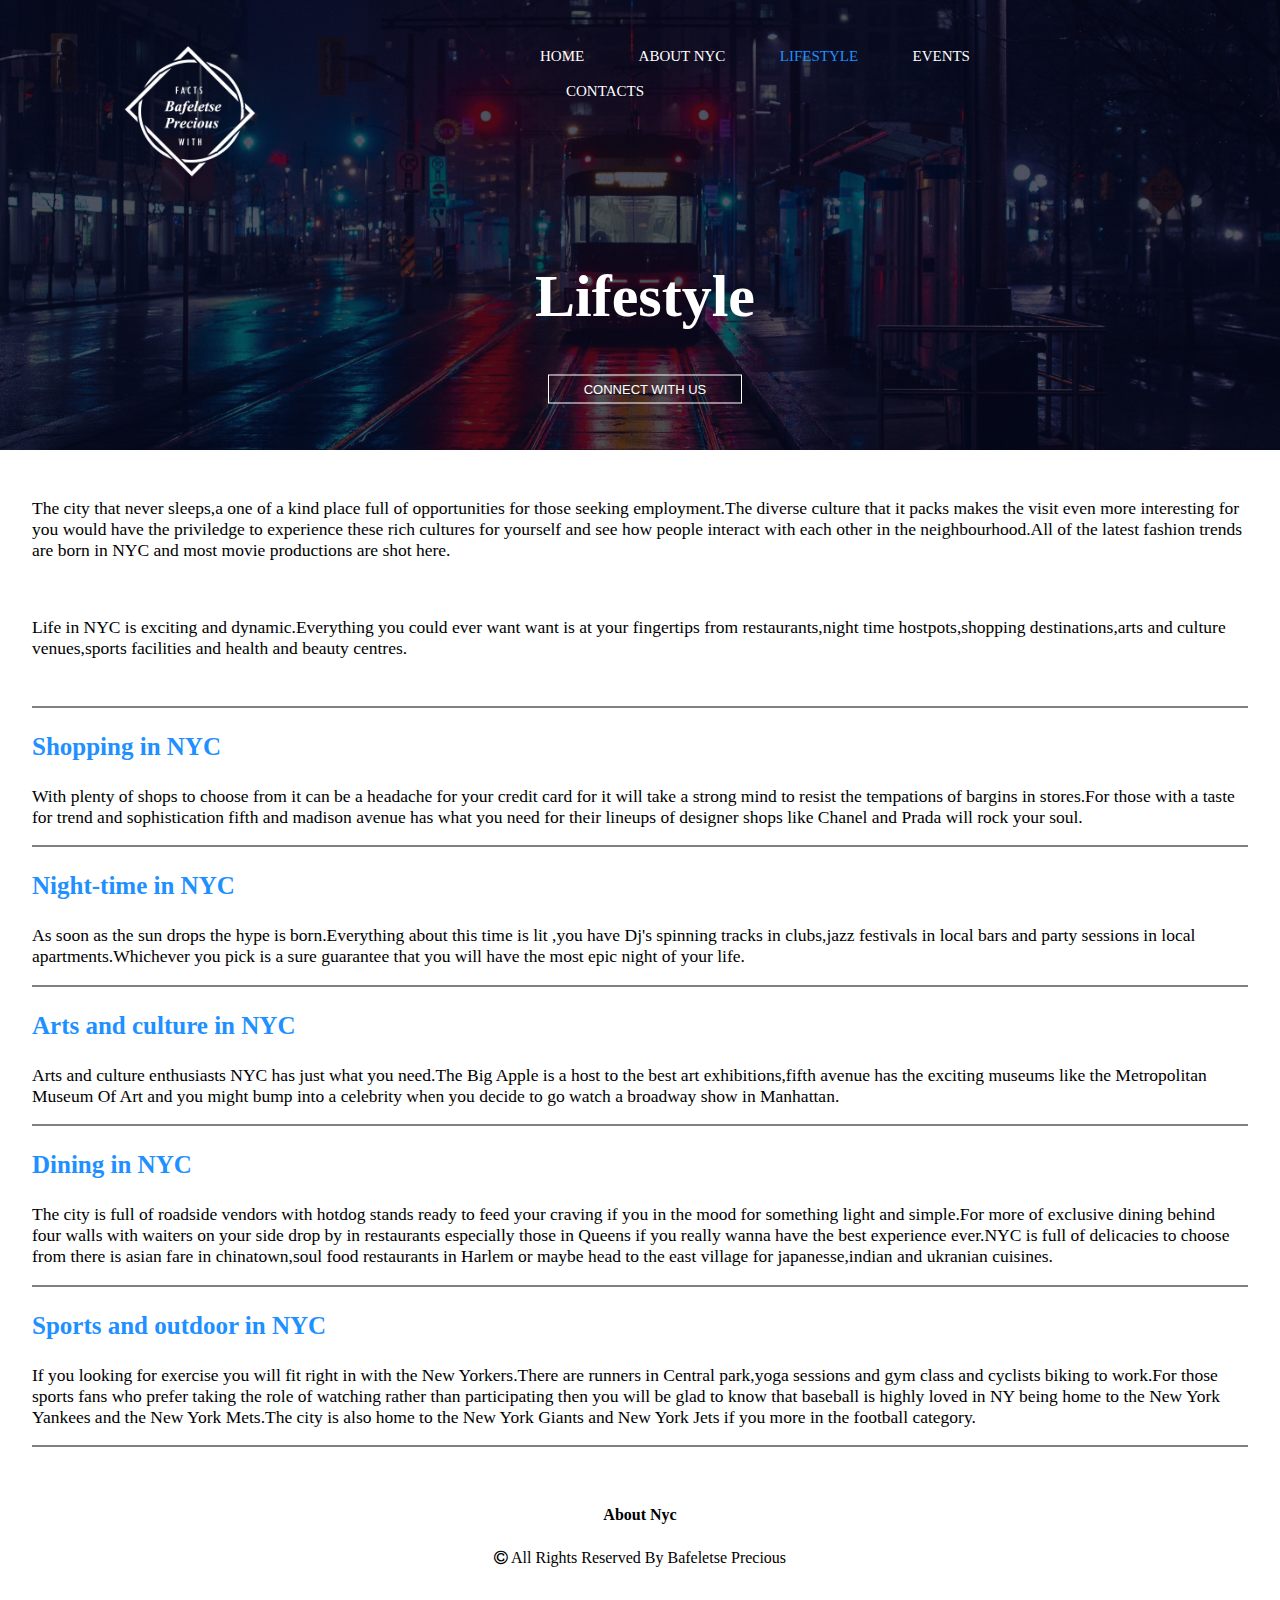
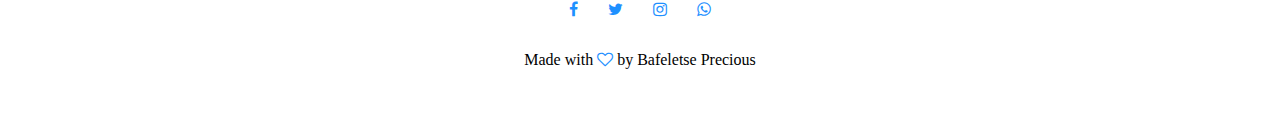
<file: WMD ASSIGNMENT 2021/lifestyle.html>
<html>
<head>
     <meta name="viewport" content="width=device-width, initial-scale=1.0">
     <title>NYC Website lifestyle page - Bafeletse Precious</title>
	 <link rel="stylesheet" href="style.css">
	 <link rel="stylesheet" href="https://stackpath.bootstrapcdn.com/font-awesome/4.7.0/css/font-awesome.min.css">
</head>

<body class="class-for-index">
  
  <section class="third-header">
	
	<div class="nav-bar">
	   
		<div class="nav-logo">
		    <img src="Logo2.png">
	    </div>

        <div class="nav-links" id="nav-links">
			 <i class="fa fa-close" onclick="closeMenu()"></i>	

		<ul>
		    <a href="index.html"><li>HOME</li></a>
			<a href="aboutnyc.html"><li>ABOUT NYC</li></a>
			<a class="current" href="lifestyle.html"><li>LIFESTYLE</li></a>
			<a href="events.html"><li>EVENTS</li></a>
			<a href="contacts.html"><li>CONTACTS</li></a>
		</ul>
 
	 
	 </div>
	 <i class="fa fa-bars" onclick="showMenu()"></i>	
	 </div>
	 
	 <div class="banner-title">
	    <h1>Lifestyle</h1><br>
		<a href="connectwithus.html"><button type="button" class="btn">CONNECT WITH US</button></a>
	</div>
	 
	 
  </section>
  
  <section class="lifestyle">
  
  <p>The city that never sleeps,a one of a kind place full of opportunities for those seeking employment.The diverse culture that it packs makes the visit even more interesting for you would have the priviledge to experience these rich cultures for yourself and see how people interact with each other in the neighbourhood.All of the latest fashion trends are born in NYC and most movie productions are shot here.</p>
  <br>
  
  <p>Life in NYC is exciting and dynamic.Everything you could ever want want is at your fingertips from restaurants,night time hostpots,shopping destinations,arts and culture venues,sports facilities and health and beauty centres.</p>
  <br>
  
  <hr style="height:2px;border-width:0;color:gray;background-color:gray">
  <h3>Shopping in NYC</h3>
  <p>With plenty of shops to choose from it can be a headache for your credit card for it will take a strong mind to resist the tempations of bargins in stores.For those with a taste for trend and sophistication fifth and madison avenue has what you need for their lineups of designer shops like Chanel and Prada will rock your soul.</p>
  <hr style="height:2px;border-width:0;color:gray;background-color:gray">
  
  <h3>Night-time in NYC</h3>
  <p>As soon as the sun drops the hype is born.Everything about this time is lit ,you have Dj's spinning tracks in clubs,jazz festivals in local bars and party sessions in local apartments.Whichever you pick is a sure guarantee that you will have the most epic night of your life.</p>
  <hr style="height:2px;border-width:0;color:gray;background-color:gray">
  
  <h3>Arts and culture in NYC</h3>
  <p>Arts and culture enthusiasts NYC has just what you need.The Big Apple is a host to the best art exhibitions,fifth avenue has the exciting museums like the Metropolitan Museum Of Art and you might bump into a celebrity when you decide to go watch a broadway show in Manhattan.</p>
  <hr style="height:2px;border-width:0;color:gray;background-color:gray">
  
  <h3>Dining in NYC</h3>
  <p>The city is full of roadside vendors with hotdog stands ready to feed your craving if you in the mood for something light and simple.For more of exclusive dining behind four walls with waiters on your side drop by in restaurants especially those in Queens if you really wanna have the  best experience ever.NYC is full of delicacies to choose from there is asian fare in chinatown,soul food restaurants in Harlem or maybe head to the east village for japanesse,indian and ukranian cuisines.</p>
  <hr style="height:2px;border-width:0;color:gray;background-color:gray">
  
  <h3>Sports and outdoor in NYC</h3>
  <p>If you looking for exercise you will fit right in with the New Yorkers.There are runners in Central park,yoga sessions and gym class and cyclists biking to work.For those sports fans who prefer taking the role of watching rather than participating then you will be glad to know that baseball  is highly loved in NY being home to the New York Yankees and the New York Mets.The city is also home to the New York Giants and New York Jets if you more in the football category.</p>
  <hr style="height:2px;border-width:0;color:gray;background-color:gray">
  
  
  
  
  </section>
  



<!--------footer----->

<section class="footer">
   <h4>About Nyc</h4>
   <p><i class="fa fa-copyright"></i> All Rights Reserved By Bafeletse Precious</p>
<div class="icons">
<i class="fa fa-facebook"></i>
<i class="fa fa-twitter"></i>
<i class="fa fa-instagram"></i>
<i class="fa fa-whatsapp"></i>
</div>
<p>Made with <i class="fa fa-heart-o"></i> by Bafeletse Precious</p>
</section>


















 <!-----------JavaScript for Toggle Menu-------->
    <script>
	    var show = document.getElementById("nav-links");
         function showMenu(){
		    show.style.right = "0";
		 
		 }
		  function closeMenu(){
		    show.style.right = "-200px";
		 }
    </script>	  
</body>
</html>
</file>
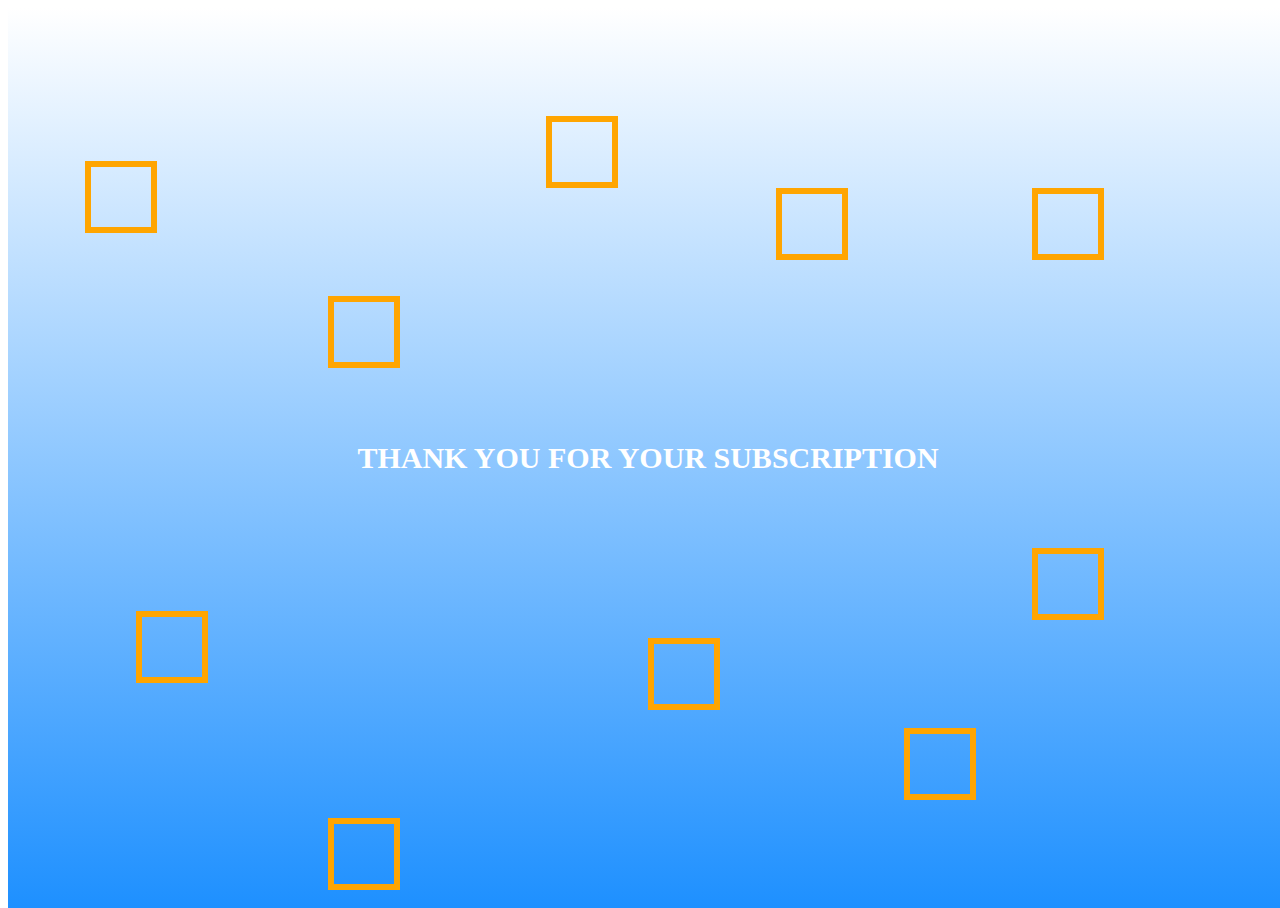
<file: WMD ASSIGNMENT 2021/thankyou.html>
<!DOCTYPE html>
<html>
<head>
     <title>Thank You Page - Bafeletse Precious</title>
	 <meta charset="utf-8">
	 <link rel="html document" href="connectwithus.html">
	 <link rel="stylesheet" href="style.css">
</head>
<body>
     
	 <div class="wrapper">
	    <h2>Thank You For Your Subscription</h2>
		<div class="box">
		    <div></div>
		    <div></div>
		    <div></div>
		    <div></div>
		    <div></div>
		    <div></div>
		    <div></div>
		    <div></div>
		    <div></div>
		    <div></div>
		
		
		
		
		
		</div>
	 </div>
	 
	 

</body>
</html>
</file>
<file: WMD ASSIGNMENT 2021/mystyle.css>
.class-for-index {
	margin: 0;
	padding: 0;
	font-family: Anivers;
}
.header{
	height: 100vh;
	background-image: linear-gradient(rgba(0,0,0,0.8),rgba(0,0,0,0.8)),url(lights.jpg);
	background-position: center;
	background-size: cover;
	overflow-x: hidden;
	position: relative;

}	
.nav-bar{
	display: flex;
	padding: 40px 120px;
}
.nav-logo img{
    width: 140px;
}
.nav-links{
    flex: 1;
}
.nav-links ul{
	 margin-left: 60px;
	 display: inline;
}

.nav-links .current{
	color: dodgerblue;
}

.nav-links ul li{
    list-style: none;
	display: inline-block;
	padding: 8px 25px;
	position: relative;
}
.nav-links ul a{
	color: white;
	text-decoration: none;
	font-size: 15px;
}	
.nav-links ul li::after{
	content: '';
	width: 0%;
	height: 2px;
	background: orange;
	display: block;
	margin: auto;
	transition: .5s;
}
.nav-links ul li:hover::after{
    width: 100%;
}
.btn{
	display: inline-block;
	text-decoration: none;
    padding: 10px 28px;
	font-size: 13px;
	margin: relative;
	height: 19%;
	width: 19%;
	position: relative;
    border: 1px solid white;
	border-radius: 0%;
    background: transparent;
	cursor: pointer;
	color: white;
}
.btn:hover{
	border: 1px solid orange;
	background: orange;
	transition: 1s;
}
.nav-links .btn{
	float: right;
}
.banner-title{
	width: 80%;
	position: absolute;
	top: 50%;
	left: 50%;
	transform: translate(-50%,-50%);
	text-align: center;
	margin: 5px 5px;
	color: white;
}
.banner-title h1{
    font-size: 50px;
    margin-bottom: 23px;
	text-align: center;
}
.banner-title h1 span{
	margin: 10px 0 40px;
	font-size: 50px;
	text-align: center;
    color: orange;
}	
.nav-bar .fa{
	display: none;
}

@media(max-width: 700px){
	
	.banner-title{
		margin: 80px 40px;
	}
	.banner-title h1{
		font-size: 50px;
	}
	.nav-bar{
	    padding: 10px 30px;	
	}
	.fa-bars{
		position: absolute;
		right: 20px;
		top: 10px;
	}
	.nav-bar .fa{
		display: block;
		color: white;
		margin: 10px 25px;
		font-size: 22px;
		cursor: pointer;	
	}
	.nav-links{
		height: 100vh;
		width: 200px;
		background: black;
		top: 0;
		right: -200px;
		position: absolute;
		text-align: left;
		z-index: 2;
		transition: 0.5s;
	}
	
	.nav-links ul a{
		display: block;
	}
	.nav-links .btn{
		float: none;
		margin-left: 25px;
		margin-top: 10px;
	}
}

@media(max-width: 700px){
	
	
	.nav-links .current{
	   color: black;
}
	
	.banner-title h1{
		font-size: 20px;
	}
	.banner-title h1 span{
		font-size: 20px;
	}
	.nav-links ul li{
		display: block;
	}
	.nav-links{
		position: absolute;
		background: dodgerblue;
		height: 100vh;
		width: 150px;
		top: 0;
		right: 0;
		text-align: left;
		z-index: 2;
	}
	.btn{
		display: inline-block;
	    text-decoration: none;
        padding: 10px 28px;
	    font-size: 13px;
	    margin: relative;
	    height: 19%;
	    width: 50%;
	    position: relative;
        border: 1px solid white;
	    border-radius: 0%;
        background: transparent;
	    cursor: pointer;
	}
}



/*--------footer-----*/

.footer{
	font-size: 16px;
	width: 100%;
	text-align: center;
	padding: 30px 0;

}

.footer h4{
	margin-bottom: 25px;
	margin-top:20px;
	font-weight: 600;
}

.icons .fa{
	color: dodgerblue;
	margin: 0 13px;
	cursor: pointer;
	padding: 18px 0;
}
.fa-heart-o{
	color: dodgerblue;
}
</file>
<file: WMD ASSIGNMENT 2021/style.css>
.class-for-index {
	margin: 0;
	padding: 0;
	font-family: Anivers;
	font-size: 17.5px;
}
.header{
	height: 100vh;
	background-image: linear-gradient(rgba(0,0,0,0.8),rgba(0,0,0,0.8)),url(lights.jpg);
	background-position: center;
	background-size: cover;
	overflow-x: hidden;
	position: relative;

}	
.nav-bar{
	display: flex;
	padding: 40px 120px;
}
.nav-logo img{
    width: 140px;
}
.nav-links{
    flex: 1;
}
.nav-links ul{
	 margin-left: 50px;
	 display: inline;
}

.nav-links .current{
	color: dodgerblue;
}

.nav-links ul li{
    list-style: none;
	display: inline-block;
	padding: 8px 25px;
	position: relative;
}
.nav-links ul a{
	color: white;
	text-decoration: none;
	font-size: 15px;
}	
.nav-links ul li::after{
	content: '';
	width: 0%;
	height: 2px;
	background: orange;
	display: block;
	margin: auto;
	transition: .5s;
}
.nav-links ul li:hover::after{
    width: 100%;
}
.btn{
	display: inline-block;
	text-decoration: none;
    padding: 10px 28px;
	font-size: 13px;
	margin: relative;
	height: 19%;
	width: 19%;
	position: relative;
    border: 1px solid white;
	border-radius: 0%;
    background: transparent;
	cursor: pointer;
}
.btn:hover{
	border: 1px solid orange;
	background: orange;
	transition: 1s;
}
.nav-links .btn{
	float: right;
}
.banner-title{
	width: 80%;
	position: absolute;
	top: 50%;
	left: 50%;
	transform: translate(-50%,-50%);
	text-align: center;
	margin: 5px 5px;
	color: white;
}
.banner-title h1{
    font-size: 50px;
    margin-bottom: 23px;
	text-align: center;
}
.banner-title h1 span{
	margin: 10px 0 40px;
	font-size: 50px;
	text-align: center;
    color: orange;
}	
.nav-bar .fa{
	display: none;
}

@media(max-width: 700px){
	
	
	.nav-links .current{
	   color: black;
}
	
	.banner-title{
		margin: 80px 40px;
	}
	.banner-title h1{
		font-size: 50px;
	}
	.nav-bar{
	    padding: 10px 30px;	
	}
	.fa-bars{
		position: absolute;
		right: 20px;
		top: 10px;
	}
	.nav-bar .fa{
		display: block;
		color: white;
		margin: 10px 25px;
		font-size: 22px;
		cursor: pointer;	
	}
	.nav-links{
		height: 100vh;
		width: 200px;
		background: black;
		top: 0;
		right: -200px;
		position: absolute;
		text-align: left;
		z-index: 2;
		transition: 0.5s;
	}
	
	.nav-links ul a{
		display: block;
	}
	.nav-links .btn{
		float: none;
		margin-left: 25px;
		margin-top: 10px;
	}
}

@media(max-width: 700px){
	.banner-title h1{
		font-size: 20px;
	}
	.banner-title h1 span{
		font-size: 20px;
	}
	.nav-links ul li{
		display: block;
	}
	.nav-links{
		position: absolute;
		background: dodgerblue;
		height: 100vh;
		width: 150px;
		top: 0;
		right: 0;
		text-align: left;
		z-index: 2;
	}
	.btn{
		display: inline-block;
	    text-decoration: none;
        padding: 10px 28px;
	    font-size: 13px;
	    margin: relative;
	    height: 19%;
	    width: 50%;
	    position: relative;
        border: 1px solid white;
	    border-radius: 0%;
        background: transparent;
	    cursor: pointer;
	}
}


/*----------aboutnyc page-----*/

 .aboutnyc{
	width: 95%;
	margin: auto;
	padding-top: 30px;
	font-family: Anivers;
 }

 .sub-header{
	height: 50vh;
	width: 100%;
	background-image: linear-gradient(rgba(4,9,30,0.7),rgba(4,9,30,0.7)),url(night4.jpg);
	background-position: center;
	background-size: cover;
	text-align: center;
	color: white;
	
 }

 .sub-header h1{
	font-size: 60px;
	text-align: center;
	color: white;
	margin-top: 5px;
 }

 .sub-header button{
		display: inline-block;
	    text-decoration: none;
        padding: 6px 20px;
	    font-size: 13px;
	    margin: relative;
	    height: 19%;
	    width: 19%;
	    position: relative;
        border: 1px solid white;
	    border-radius: 0%;
        background: transparent;
	    cursor: pointer;
		margin-bottom: 250px;
		color: white;
 }

 .sub-header button:hover{
	border: 1px solid orange;
	background: orange;
	transition: 1s;
 }
 
 .nav-links ul{
	 margin-left: 50px;
	 display: inline;
	 margin-right: 210px;
}

 .aboutnyc h2{
	font-size: 30px;
	color: black;
	text-align: center;
	
 }
 .aboutnyc h4{
	font-size: 20px;
	color: black;
	text-decoration: underline; 
	
 }

.column{
	float: left;
	width: 30%;
	padding: 15px;
 }

.aboutnyc table{
	width: 0%;
	margin-left: auto;
	margin-right: auto;
	border-collapse: collapse;
}
.aboutnyc th{
	text-align: left;
}

.aboutnyc table,th,td{
	border: 1px solid black;
	border-bottom: 1px solid black;
	
}

.aboutnyc td,th{
	padding: 10px;
}

.aboutnyc tr:nth-child(even){
	background-color: white;
}
.aboutnyc tr:nth-child(odd){
	background-color: #ddd;
}

.center{
	display: block;
	margin-left: auto;
	margin-right: auto;
	width: 50%;	
}

.aboutnyc span{
	color: dodgerblue;
}


@media(max-width: 700px){
	.nav-links{
		position: absolute;
		background: dodgerblue;
		height: 50vh;
		width: 150px;
		top: 0;
		right: 0;
		text-align: left;
		z-index: 2;
	}
	.sub-header h1{
		font-size: 30px;
		margin-bottom: 10px;
	}
	
	.sub-header button{
		width: 50%;
		margin-top: -25px;
		margin-bottom: 280px;
		padding: 10px 28px;
	    font-size: 13px;
	
	}
	.column{
		width: 25%;
		padding: 10px;
	}
}



/*--------lifestyle-----*/

.lifestyle{
	width: 95%;
	margin: auto;
	text-align: left;
	padding-top: 30px;
}
.third-header{
	height: 50vh;
	width: 100%;
	background-image: linear-gradient(rgba(4,9,30,0.7),rgba(4,9,30,0.7)),url(lifestyle2.jpg);
	background-position: center;
	background-size: cover;
	text-align: center;
	color: white;
	
 }

 .third-header h1{
	font-size: 60px;
	text-align: center;
	color: white;
	margin-top: 5px;
 }

 .third-header button{
		display: inline-block;
	    text-decoration: none;
        padding: 6px 20px;
	    font-size: 13px;
	    margin: relative;
	    height: 19%;
	    width: 19%;
	    position: relative;
        border: 1px solid white;
	    border-radius: 0%;
        background: transparent;
	    cursor: pointer;
		margin-bottom: 250px;
		color: white;
 }

 .third-header button:hover{
	border: 1px solid orange;
	background: orange;
	transition: 1s;
 }
 .nav-links ul{
	 margin-left: 50px;
	 display: inline;
}


.lifestyle hr{
	display: block;
	margin-top: 0.5em;
	margin-bottom: 0.5em;
	margin-left: auto;
	margin-right: auto;
	border-style: inset;
	border-width: 1px;
}

.lifestyle h3{
	text-align: left;
	color: dodgerblue;
	font-size: 25px;
}

@media(max-width: 700px){
	.nav-links{
		position: absolute;
		background: dodgerblue;
		height: 50vh;
		width: 150px;
		top: 0;
		right: 0;
		text-align: left;
		z-index: 2;
	}
	.third-header h1{
		font-size: 30px;
		margin-bottom: 10px;
	}
	
	.third-header button{
		width: 50%;
		margin-top: -25px;
		margin-bottom: 280px;
		padding: 10px 28px;
	    font-size: 13px;
    }
}

















/*--------events-----*/

.events{
	width: 80%;
	margin: auto;
	text-align: center;
	padding-top: 50px;
}
.fourth-header{
	height: 50vh;
	width: 100%;
	background-image: linear-gradient(rgba(4,9,30,0.7),rgba(4,9,30,0.7)),url(events.jpg);
	background-position: center;
	background-size: cover;
	text-align: center;
	color: white;
	
 }

 .fourth-header h1{
	font-size: 60px;
	text-align: center;
	color: white;
	margin-top: 5px;
 }

 .fourth-header button{
		display: inline-block;
	    text-decoration: none;
        padding: 6px 20px;
	    font-size: 13px;
	    margin: relative;
	    height: 19%;
	    width: 19%;
	    position: relative;
        border: 1px solid white;
	    border-radius: 0%;
        background: transparent;
	    cursor: pointer;
		margin-bottom: 250px;
		color: white;
 }

 .fourth-header button:hover{
	border: 1px solid orange;
	background: orange;
	transition: 1s;
 }
 .nav-links ul{
	 margin-left: 50px;
	 display: inline;
}

.event-container{
	max-width: 800px;
	margin: 0 auto;
}

.event-container h3.year{
	font-size: 40px;
	text-align: center;
	border-bottom: 1px solid dodgerblue;
}

.event-container .event{
	box-shadow: 0 4px 16px -8px rgba(0, 0, 0.4);
	display: flex;
	border-radius: 8px;
	margin: 32px 0;
}

.event .event-left{
	background: orange;
	min-width: 82px;
	display: flex;
	align-items: center;
	justify-content: center;
	color: white;
	padding: 8px 48px;
	font-weight: bold;
	text-align: center;
	border-radius: 8px 0 0 8px;
}

.event .event-left .date{
	font-size: 56px;
}

.event .event-left .month{
	font-size: 16px;
	font-weight: normal;
}

.event .event-right{
	display: flex;
	flex-direction: column;
	justify-content: center;
	padding: 0 24px;
}

.event .event-right h3.event-title{
	font-size: 24px;
	margin: 24px 0 10px 0;
	color: dodgerblue;
	text-transform: uppercase;
}

.event .event-right .event-timing{
	background: orange;
	display: flex;
	align-items: center;
	justify-content: center;
	width: 100px;
	padding: 8px;
	border-radius: 16px;
	margin: 24px 0;
	font-size: 14px;
}

.event .event-right .event-timing fa fa-clock-o{
	padding-right: 8px;
}


@media (max-width: 550px){
	.event{
		flex-direction: column;
	}
	
	.event .event-left{
		padding: 0;
		border-radius: 8px 8px 0 0;
	}
	
    .event .event-left .event-date .date, .event .event-left .event-date .month{
		display: inline-block;
		font-size: 24px;
	}
	
	.event .event-left .event-date{
		padding : 10px 0;
	}
}






@media(max-width: 700px){
	.nav-links{
		position: absolute;
		background: dodgerblue;
		height: 50vh;
		width: 150px;
		top: 0;
		right: 0;
		text-align: left;
		z-index: 2;
	}
	.fourth-header h1{
		font-size: 30px;
		margin-bottom: 10px;
	}
	
	.fourth-header button{
		width: 50%;
		margin-top: -25px;
		margin-bottom: 280px;
		padding: 10px 28px;
	    font-size: 13px;
    }
}














 
 
 
 
 /*--------connect with us-----*/
 
 .class-for-connectwithus {
	 margin: 0;
	 padding: 0;
 }
 .body{
	 font-family: Aniverse;
	 min-height: 100vh;
	 padding: 150px 0;
	 box-sizing: border-box;
 }
 
 .connectwithus{
	width: 80%;
	margin: auto;
	text-align: center;
	padding-top: 50px;
}
.fifth-header{
	height: 50vh;
	width: 100%;
	background-image: linear-gradient(rgba(4,9,30,0.7),rgba(4,9,30,0.7)),url(connect7.jpg);
	background-position: center;
	background-size: cover;
	text-align: center;
	color: white;
	
 }

 .fifth-header h1{
	font-size: 60px;
	text-align: center;
	color: white;
	margin-top: 5px;
 }

 .fifth-header button{
		display: inline-block;
	    text-decoration: none;
        padding: 6px 20px;
	    font-size: 13px;
	    margin: relative;
	    height: 19%;
	    width: 19%;
	    position: relative;
        border: 1px solid white;
	    border-radius: 0%;
        background: transparent;
	    cursor: pointer;
		margin-bottom: 250px;
		color: dodgerblue;
 }

 .fifth-header button:hover{
	border: 1px solid orange;
	background: orange;
	transition: 1s;
 }
 .nav-links ul{
	 margin-left: 50px;
	 display: inline;
}

@media(max-width: 700px){
	
	.fifth-header button{
		color: black;
		font-weight: 700;
	}
	
	.nav-links{
		position: absolute;
		background: dodgerblue;
		height: 50vh;
		width: 150px;
		top: 0;
		right: 0;
		text-align: left;
		z-index: 2;
	}
	.fifth-header h1{
		font-size: 30px;
		margin-bottom: 10px;
	}
	
	.fifth-header button{
		width: 50%;
		margin-top: -25px;
		margin-bottom: 280px;
		padding: 10px 28px;
	    font-size: 13px;
    }
}

.connectwithus h3{
	font-size: 30px;
	text-align: center;
	color: black;
	margin-top: 2px;
 }


/*-----form styling-----*/
form{
	border: none;
    background-image: linear-gradient(rgba(4,9,30,0.7),rgba(4,9,30,0.7)),url(tech.jpg);
	background-size: cover;
	background-position: center;
	padding: 5px 20px;
	color: white;
	
}

/*-----padding and background color to the container-----*/
.note{
	padding: 25px;
	background-color: none;
}
 
 
 /*-----input elements and submit button styling-----*/
 input[type=text], input[type=submit] {
	 width: 50%;
	 padding: 15px;
	 margin: 5px 0;
	 display: block;
	 border: 1px solid black;
	 box-sizing: border-box;
	 margin-left: 235px;
 }
 /*-------------styling for form icons-------*/
 .icon {
  padding: 10px;
  color: white;
  text-align: center;
  margin-left: -550px;
  margin-bottom: -250px;
  margin-top: 15px;
}

 
 /*-----margins to checkbox-----*/
 input[type=checkbox]{
	 margin-top: 30px;
 }
 
 /*-----submit button styling-----*/
 
 .note button{
	 background-color: none;
	 color: white;
	 border: none;
	 display: inline-block;
	 text-decoration: none;
     padding: 6px 20px;
	 font-size: 13px;
	 margin: relative;
	 height: 7%;
	 width: 15%;
	 position: relative;
     border: 1px solid white;
	 border-radius: 0%;
	 cursor: pointer;
     margin-bottom: -20px;
	 background: transparent;
 }
 
 .note button:hover{
	 opacity: 0.8;
	 border: 1px solid white;
	 background: dodgerblue;
	 transition: 1s;
	 color: white;
 }
 @media (max-width: 700px){
	 
	 input[type=text], input[type=submit]{
		width: 60%;
	    padding: 7.5px;
	    margin: 2.5px 0;
	    display: block;
	    border: 1px solid black;
	    box-sizing: border-box;
	    margin-left: 60px; 
	 } 
 
     .note button{
	    background-color: none;
	    color: white;
	    border: none;
	    display: inline-block;
	    text-decoration: none;
        padding: 6px 20px;
	    font-size: 13px;
	    margin: relative;
	    height: 7%;
	    width: 50%;
	    position: relative;
        border: 1px solid white;
	    border-radius: 0%;
	    cursor: pointer;
        margin-bottom: -20px;
	    background: transparent;
 }
 
 .icon {
  padding: 10px;
  color: white;
  text-align: center;
  margin-left: -275px;
  margin-bottom: -125px;
  margin-top: 3px;
}
 
 
 }
 
 
 

/*--------thankyou page-----*/


.wrapper{
	position: absolute;
	width: 100%;
	height: 100%;
	overflow: hidden;
	background: linear-gradient(white,dodgerblue);
}

.wrapper h2{
    font-family: Anivers;
	position: absolute;
	top: 50%;
	left: 50%;
	transform: translate(-50%,-50%);
	font-size: 30px;
	color: white;
	text-transform: uppercase;
	margin: 0;
}

.box div{
	position: absolute;
	width: 60px;
	height: 60px;
	background-color:transparent;
	border: 6px solid orange;
}

 .box div:nth-child(1){
	 top: 12%;
	 left: 42%;
	 animation: animate 10s linear infinite;
 }
 
 .box div:nth-child(2){
	 top: 70%;
	 left: 50%;
	 animation: animate 7s linear infinite;
 }
 
 .box div:nth-child(3){
	 top: 17%;
	 left: 6%;
	 animation: animate 9s linear infinite;
 }
 
 .box div:nth-child(4){
	 top: 20%;
	 left: 60%;
	 animation: animate 10s linear infinite;
 }
 
 .box div:nth-child(5){
	 top: 67%;
	 left: 10%;
	 animation: animate 6s linear infinite;
 }
 
 .box div:nth-child(6){
	 top: 80%;
	 left: 70%;
	 animation: animate 12s linear infinite;
 }
 .box div:nth-child(7){
	 top: 60%;
	 left: 80%;
	 animation: animate 15s linear infinite;
 }
 
 .box div:nth-child(8){
	 top: 32%;
	 left: 25%;
	 animation: animate 16s linear infinite;
 }
 
 .box div:nth-child(9){
	 top: 90%;
	 left: 25%;
	 animation: animate 9s linear infinite;
 }
 
 .box div:nth-child(10){
	 top: 20%;
	 left: 80%;
	 animation: animate 5s linear infinite;
 }
 
 @keyframes animate{
	 0%{
		 transform: scale(0) translateY(0) rotate(0);
		 opacity: 1;
	 }
	 100%{
		 transform: scale(1.3) translateY(-90px) rotate(360deg);
		 opacity: 0;
	 }
 }
 
 

 
 /*--------footer-----*/

.footer{
	font-size: 16px;
	width: 100%;
	text-align: center;
	padding: 30px 0;

}

.footer h4{
	margin-bottom: 25px;
	margin-top:20px;
	font-weight: 600;
}

.icons .fa{
	color: dodgerblue;
	margin: 0 13px;
	cursor: pointer;
	padding: 18px 0;
}
.fa-heart-o{
	color: dodgerblue;
}
</file>
<file: WMD ASSIGNMENT 2021/cstyle.css>
.class-for-index {
	margin: 0;
	padding: 0;
	font-family: Anivers;
}
.header{
	height: 100vh;
	background-image: linear-gradient(rgba(0,0,0,0.8),rgba(0,0,0,0.8)),url(lights.jpg);
	background-position: center;
	background-size: cover;
	overflow-x: hidden;
	position: relative;

}	
.nav-bar{
	display: flex;
	padding: 40px 120px;
}
.nav-logo img{
    width: 140px;
}
.nav-links{
    flex: 1;
}
.nav-links ul{
	 margin-left: 50px;
	 display: inline;
}
.nav-links ul li{
    list-style: none;
	display: inline-block;
	padding: 8px 25px;
	position: relative;
}

.nav-links .current{
	color: dodgerblue;
}

.nav-links ul a{
	color: white;
	text-decoration: none;
	font-size: 15px;
}	
.nav-links ul li::after{
	content: '';
	width: 0%;
	height: 2px;
	background: orange;
	display: block;
	margin: auto;
	transition: .5s;
}
.nav-links ul li:hover::after{
    width: 100%;
}
.btn{
	display: inline-block;
	text-decoration: none;
    padding: 10px 28px;
	font-size: 13px;
	margin: relative;
	height: 19%;
	width: 19%;
	position: relative;
    border: 1px solid white;
	border-radius: 0%;
    background: transparent;
	cursor: pointer;
}
.btn:hover{
	border: 1px solid orange;
	background: orange;
	transition: 1s;
}
.nav-links .btn{
	float: right;
}
.banner-title{
	width: 80%;
	position: absolute;
	top: 50%;
	left: 50%;
	transform: translate(-50%,-50%);
	text-align: center;
	margin: 5px 5px;
	color: white;
}
.banner-title h1{
    font-size: 50px;
    margin-bottom: 23px;
	text-align: center;
}
.banner-title h1 span{
	margin: 10px 0 40px;
	font-size: 50px;
	text-align: center;
    color: orange;
}	
.nav-bar .fa{
	display: none;
}

@media(max-width: 700px){
	
	.banner-title{
		margin: 80px 40px;
	}
	.banner-title h1{
		font-size: 50px;
	}
	.nav-bar{
	    padding: 10px 30px;	
	}
	.fa-bars{
		position: absolute;
		right: 20px;
		top: 10px;
	}
	.nav-bar .fa{
		display: block;
		color: white;
		margin: 10px 25px;
		font-size: 22px;
		cursor: pointer;	
	}
	.nav-links{
		height: 100vh;
		width: 200px;
		background: black;
		top: 0;
		right: -200px;
		position: absolute;
		text-align: left;
		z-index: 2;
		transition: 0.5s;
	}
	
	.nav-links ul a{
		display: block;
	}
	.nav-links .btn{
		float: none;
		margin-left: 25px;
		margin-top: 10px;
	}
}

@media(max-width: 700px){
	.banner-title h1{
		font-size: 20px;
	}
	.banner-title h1 span{
		font-size: 20px;
	}
	.nav-links ul li{
		display: block;
	}
	.nav-links{
		position: absolute;
		background: dodgerblue;
		height: 100vh;
		width: 150px;
		top: 0;
		right: 0;
		text-align: left;
		z-index: 2;
	}
	.btn{
		display: inline-block;
	    text-decoration: none;
        padding: 10px 28px;
	    font-size: 13px;
	    margin: relative;
	    height: 19%;
	    width: 50%;
	    position: relative;
        border: 1px solid white;
	    border-radius: 0%;
        background: transparent;
	    cursor: pointer;
	}
}

/*--------contacts-----*/

.contacts{
	width: 95%;
	margin: auto;
	text-align: left;
	padding-top: 0px;
}
.fifth-header{
	height: 50vh;
	width: 100%;
	background-image: linear-gradient(rgba(4,9,30,0.7),rgba(4,9,30,0.7)),url(contact3.jpg);
	background-position: center;
	background-size: cover;
	text-align: center;
	color: white;
	
 }

 .fifth-header h1{
	font-size: 60px;
	text-align: center;
	color: white;
	margin-top: 5px;
 }

 .fifth-header button{
		display: inline-block;
	    text-decoration: none;
        padding: 6px 20px;
	    font-size: 13px;
	    margin: relative;
	    height: 19%;
	    width: 19%;
	    position: relative;
        border: 1px solid white;
	    border-radius: 0%;
        background: transparent;
	    cursor: pointer;
		margin-bottom: 250px;
 }

 .fifth-header button:hover{
	border: 1px solid orange;
	background: orange;
	transition: 1s;
 }
 .nav-links ul{
	 margin-left: 50px;
	 display: inline;
	 margin-right: 210px;
}


.class-for-contacts {
	margin: 0;
	padding: 0;
}
.class-for-contacts{
	background: white;
	font-size: 17.5px;
}	
.container{
	width: 55%;
	margin: 60px auto;
}
.contact-box{
	background: white;
	display: flex;
}
.contact-left{
	flex-basis: 40%;
	padding: 40px 60px;
	background: dodgerblue;
	border-radius: 30px 0px 0px 30px;
}
.contact-right{
    flex-basis: 40%;
    padding: 40px;
	background: orange;
    color: white;
	border-radius: 0px 30px 30px 0px;
}
h1{
	margin-bottom: 5px;
	text-align: center;
}
.container p{
	margin-bottom: 40px;
	margin-left: -250px;
}
.input-row{
	display: block;
	width: 20px;
	margin-bottom: 20px;
}
textarea{
	width: 100%;
	border: 1px solid gray;
	outline: none;
	padding: 10px;
	box-sizing: border-box;
}
label{
	margin-bottom: 6px;
	display: block;
	color: white;
}
button{
	color: white;
	margin-top: 20px;
	display: inline-block;
	text-decoration: none;
	padding: 6px 20px;
	font-size: 13px;
	margin: relative;
	height: 20%;
	width: 40%;
	position: relative;
	border: 1px solid white;
	border-radius: 0%;
	background: transparent;
	cursor: pointer;
	margin-bottom: 50px;
}

button:hover{
	border: 1px solid orange;
	background: orange;
	transition: 1s;
}

.contact-left h3{
	color: white;
	font-weight: 600;
	margin-bottom: 30px;
}
.contact-right h3{
	font-weight: 600;
	margin-bottom: 30px;
}
tr td:first-child{
	padding-right: 20px;
}
 tr td{
	 padding-top: 20px;
 }
 
 @media(max-width: 700px){
	
   .nav-links .current{
	   color: black;
}
	
	.nav-links{
		position: absolute;
		background: dodgerblue;
		height: 50vh;
		width: 150px;
		top: 0;
		right: 0;
		text-align: left;
		z-index: 2;
		box-sizing: border-box;
	}
	.fifth-header h1{
		font-size: 30px;
		margin-bottom: 10px;
	}
	
	.fifth-header button{
		width: 50%;
		margin-top: -25px;
		margin-bottom: 280px;
		padding: 10px 28px;
	    font-size: 13px;
    }
	
	button{
	color: white;
	margin-top: 20px;
	display: inline-block;
	text-decoration: none;
	padding: 6px 20px;
	font-size: 13px;
	margin: relative;
	height: 20%;
	width: 100%;
	position: relative;
	border: 1px solid white;
	border-radius: 0%;
	background: transparent;
	cursor: pointer;
	margin-bottom: 50px;
    }
    
    
    tr td:first-child{
	  padding-right: 10px;
    }	
	.contact-right{
     flex-basis: 40%;
     padding: 20px;
	 background: orange;
     color: white;
	 padding-left: 5px;
	 font-size: 15px;
    }
    .contact-left{
	 flex-basis: 40%;
	 padding: 20px 40px;
	 background: dodgerblue;
	 padding-right: 100px;
	 font-size: 15px;
    }

    .input-row{
	display: block;
	width: 100px;
	margin-bottom: 20px;
    }

    .container{
	width: 100%;
    }
    .container h1{
		text-align: center;
	}
    
	 .container p{
		 text-align: center;
		 margin-left: 2px;
	 }


}

/*--------footer-----*/

.footer{
	font-size: 16px;
	width: 100%;
	text-align: center;
	padding: 30px 0;

}

.footer h4{
	margin-bottom: 25px;
	margin-top:20px;
	font-weight: 600;
}

.icons .fa{
	color: dodgerblue;
	margin: 0 13px;
	cursor: pointer;
	padding: 18px 0;
}
.fa-heart-o{
	color: dodgerblue;
}
</file>
